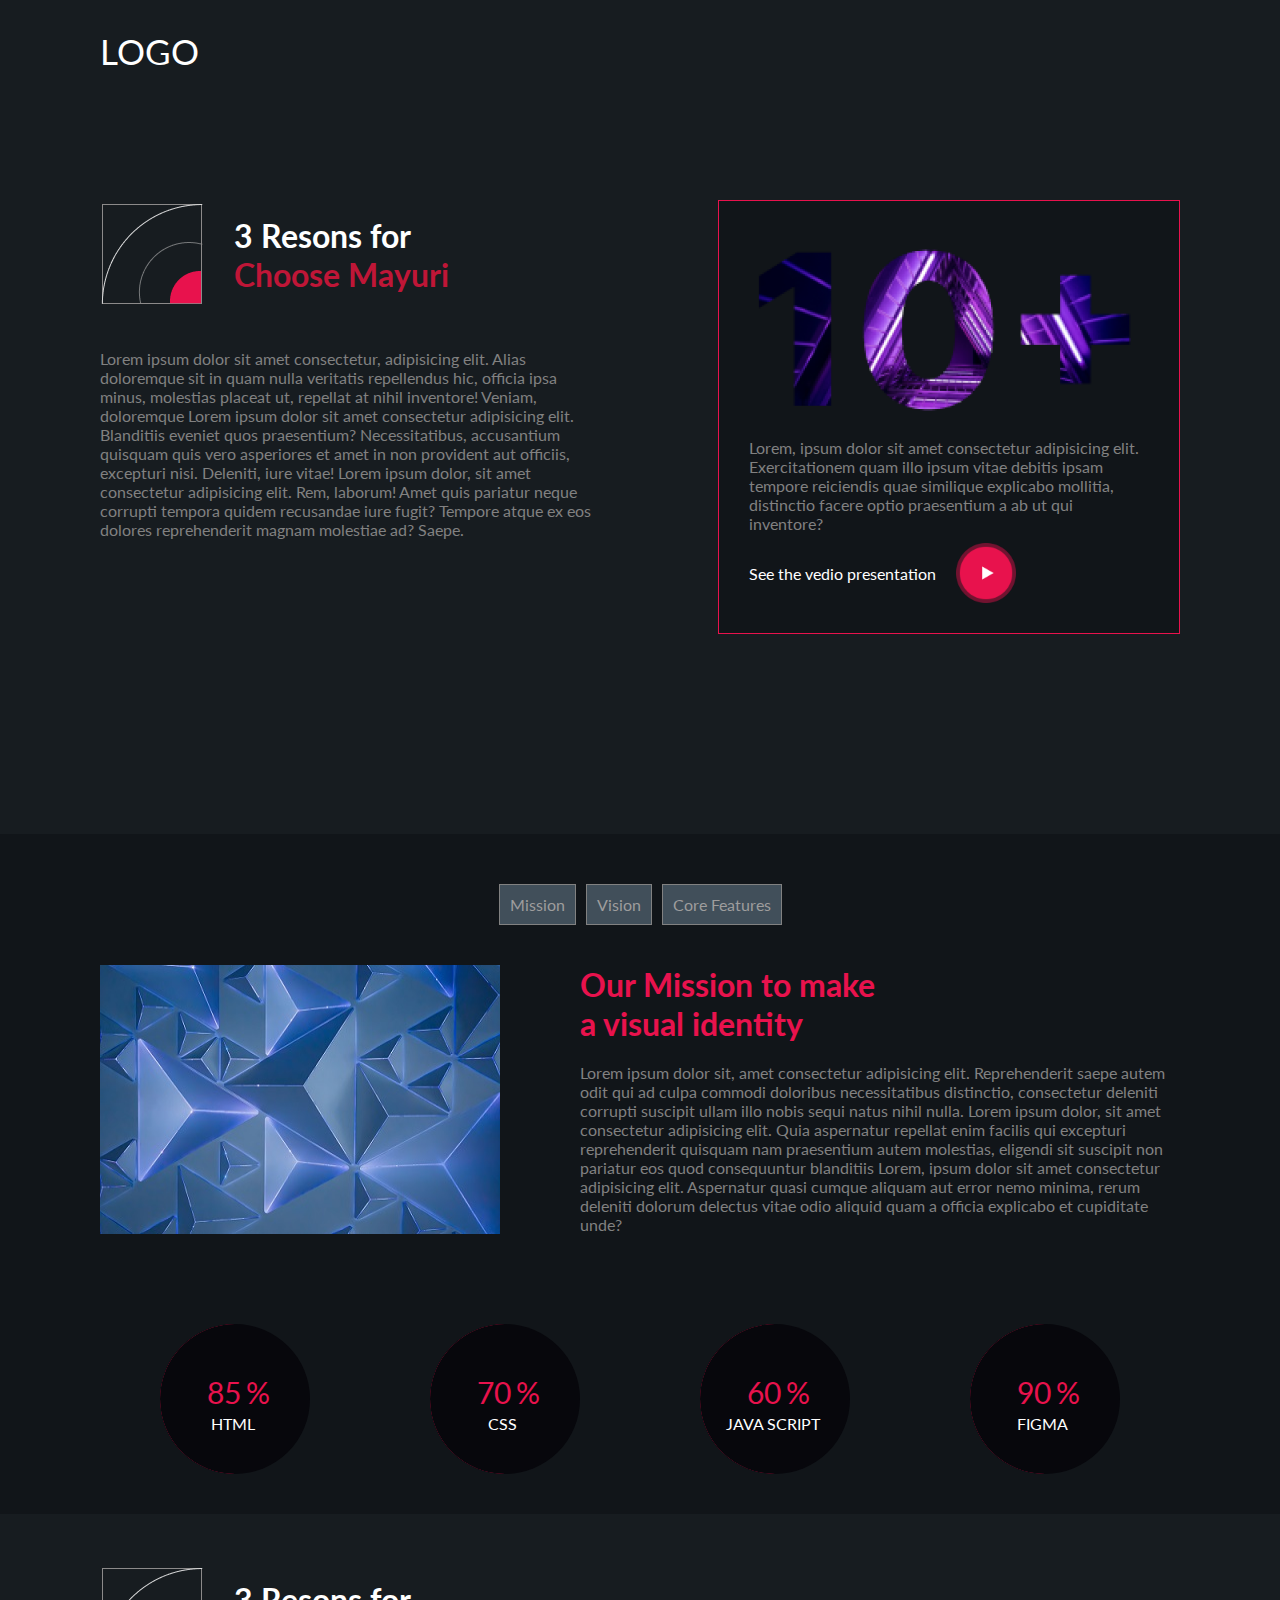
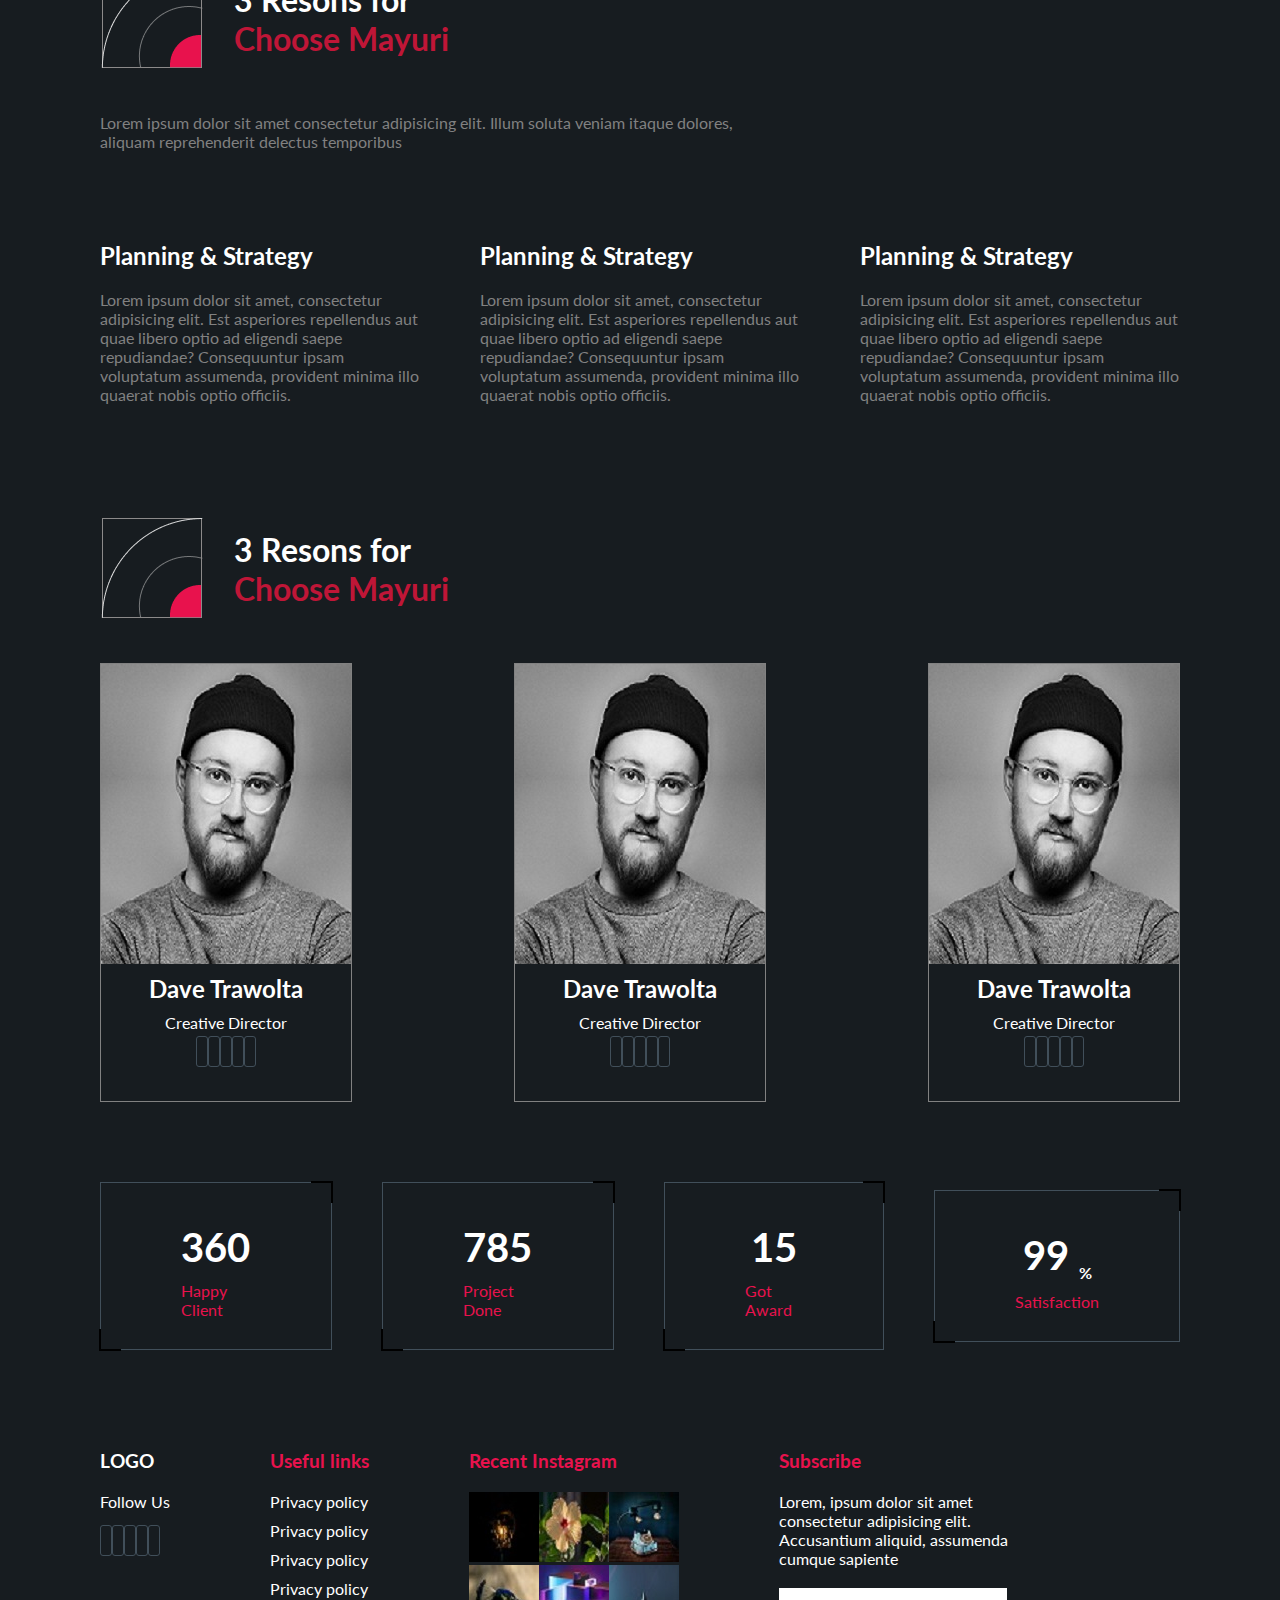
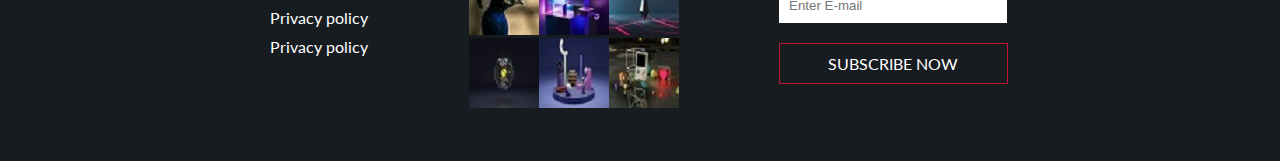
<file: about.html>
<!DOCTYPE html>
<html lang="en">

<head>
    <meta charset="UTF-8">
    <meta name="viewport" content="width=device-width, initial-scale=1.0">
    <title>About</title>


    <link rel="stylesheet" href="style.css">
    <link rel="stylesheet" href="https://cdnjs.cloudflare.com/ajax/libs/font-awesome/6.5.1/css/all.min.css"
        integrity="sha512-DTOQO9RWCH3ppGqcWaEA1BIZOC6xxalwEsw9c2QQeAIftl+Vegovlnee1c9QX4TctnWMn13TZye+giMm8e2LwA=="
        crossorigin="anonymous" referrerpolicy="no-referrer" />

    <link rel="preconnect" href="https://fonts.googleapis.com">
    <link rel="preconnect" href="https://fonts.gstatic.com" crossorigin>
    <link
        href="https://fonts.googleapis.com/css2?family=Alegreya:ital,wght@0,400..900;1,400..900&family=Lato:ital,wght@0,100;0,300;0,400;0,700;0,900;1,100;1,300;1,400;1,700;1,900&family=Source+Sans+3:ital,wght@0,200..900;1,200..900&display=swap"
        rel="stylesheet">
</head>

<body>
    <!-- === header === -->
    <header>
        <div class="logo-img">LOGO</div>
        <div class="header-icon">
            <i class="fa-solid fa-magnifying-glass"></i>
            <i class="fa-solid fa-bag-shopping"></i>
            <div class="hamburger"> <i onclick="openNav()" class="fa-solid fa-bars"></i></div>

        </div>
    </header>
    <!-- overlay -->
    <div id="myNav" class="overlay">
        <a href="javascript:void(0)" class="closebtn" onclick="closeNav()">&times;</a>
        <div class="overlay-content">
            <a href="index.html">Home</a>
            <a href="#">About</a>
            <a href="service.html">Service</a>
            <a href="#">Contact</a>
        </div>
    </div>
    <main>
        <!-- hero-section -->
        <section>
            <div class="about-hero-section">
                <div class="about-content">
                    <div class="about-main-content">
                        <div class="card-img-section">
                            <img src="Image/handcrafted-img1 1.png" alt="">
                            <h3>3 Resons for<br> <span>Choose Mayuri</span></h3>

                        </div>
                        <p>Lorem ipsum dolor sit amet consectetur, adipisicing elit. Alias doloremque sit in quam nulla
                            veritatis repellendus hic, officia ipsa minus, molestias placeat ut, repellat at nihil
                            inventore! Veniam, doloremque Lorem ipsum dolor sit amet consectetur adipisicing elit.
                            Blanditiis eveniet quos praesentium? Necessitatibus, accusantium quisquam quis vero
                            asperiores
                            et amet in non provident aut officiis, excepturi nisi. Deleniti, iure vitae! Lorem ipsum
                            dolor, sit amet consectetur adipisicing elit. Rem, laborum! Amet quis pariatur neque
                            corrupti tempora quidem recusandae iure fugit? Tempore atque ex eos dolores reprehenderit
                            magnam molestiae ad? Saepe.</p>
                    </div>
                    <div class="about-img">
                        <img src="Image/Mask group1 1.png" alt="">
                        <p>Lorem, ipsum dolor sit amet consectetur adipisicing elit. Exercitationem quam illo ipsum
                            vitae
                            debitis ipsam tempore reiciendis quae similique explicabo mollitia, distinctio facere optio
                            praesentium a ab ut qui inventore?</p>

                        <div class="sub-content">
                            <p> See the vedio presentation</p><i class="fa-solid fa-arrow-right"></i><img
                                src="Image/youtube.png" alt="">
                        </div>
                    </div>
                </div>
            </div>

        </section>
        <!-- mission-section -->
        <section>
            <div class="mission-section">
                <div class="mission-headings">
                    <span>Mission</span>
                    <span>Vision</span>
                    <span>Core Features</span>
                </div>
                <div class="mission-content">
                    <img src="Image/about.img2.jpg" alt="">
                    <div class="mission-img-content">
                        <h2>Our Mission to make <br> a visual identity</h2>
                        <p>Lorem ipsum dolor sit, amet consectetur adipisicing elit. Reprehenderit saepe autem odit qui
                            ad culpa commodi doloribus necessitatibus distinctio, consectetur deleniti corrupti suscipit
                            ullam illo nobis sequi natus nihil nulla. Lorem ipsum dolor, sit amet consectetur
                            adipisicing elit. Quia aspernatur repellat enim facilis qui excepturi reprehenderit quisquam
                            nam praesentium autem molestias, eligendi sit suscipit non pariatur eos quod consequuntur
                            blanditiis Lorem, ipsum dolor sit amet consectetur adipisicing elit. Aspernatur quasi cumque
                            aliquam aut error nemo minima, rerum deleniti dolorum delectus vitae odio aliquid quam a
                            officia explicabo et cupiditate unde?</p>
                    </div>
                </div>
            </div>
            <div class="circular-progress-bar">


                <div class="container">
                    <div class="progress">
                        <span class="title timer" data-from="0" data-to="85" data-speed="1800">85</span>
                        <div class="overlay"></div>
                        <div class="left"></div>
                        <div class="right"></div>
                        <span id="adobe">HTML</span>
                    </div>
                    <div class="progress">
                        <span class="title timer" data-from="0" data-to="70" data-speed="1500">70</span>
                        <div class="overlay"></div>
                        <div class="left"></div>
                        <div class="right"></div>
                        <span id="adobe">CSS</span>
                    </div>

                    <div class="progress">
                        <span class="title timer" data-from="0" data-to="60" data-speed="1500">60</span>
                        <div class="overlay"></div>
                        <div class="left"></div>
                        <div class="right"></div>
                        <span id="adobe">JAVA SCRIPT</span>
                    </div>

                    <div class="progress">
                        <span class="title timer" data-from="0" data-to="90" data-speed="1800">90</span>
                        <div class="overlay"></div>
                        <div class="left"></div>
                        <div class="right"></div>
                        <span id="adobe">FIGMA</span>
                    </div>
                </div>
            </div>

        </section>
        <!-- work-progress -->
        <section>
            <div class="work-progress">
                <div class="card-img-section">
                    <img src="Image/handcrafted-img1 1.png" alt="">
                    <h3>3 Resons for<br> <span>Choose Mayuri</span></h3>

                </div>
                <p id="work-para">Lorem ipsum dolor sit amet consectetur adipisicing elit. Illum soluta veniam itaque
                    dolores, aliquam
                    reprehenderit delectus temporibus </p>
                <div class="work-cards">
                    <div class="work-card-progress">
                        <i class="fa-solid fa-chess"></i>
                        <h2>Planning & Strategy</h2>
                        <p>Lorem ipsum dolor sit amet, consectetur adipisicing elit. Est asperiores repellendus aut quae
                            libero optio ad eligendi saepe repudiandae? Consequuntur ipsam voluptatum assumenda,
                            provident minima illo quaerat nobis optio officiis.</p>
                    </div>
                    <div class="work-card-progress">
                        <i class="fa-solid fa-object-group"></i>
                        <h2>Planning & Strategy</h2>
                        <p>Lorem ipsum dolor sit amet, consectetur adipisicing elit. Est asperiores repellendus aut quae
                            libero optio ad eligendi saepe repudiandae? Consequuntur ipsam voluptatum assumenda,
                            provident minima illo quaerat nobis optio officiis.</p>
                    </div>
                    <div class="work-card-progress">
                        <i class="fa-solid fa-clipboard"></i>
                        <h2>Planning & Strategy</h2>
                        <p>Lorem ipsum dolor sit amet, consectetur adipisicing elit. Est asperiores repellendus aut quae
                            libero optio ad eligendi saepe repudiandae? Consequuntur ipsam voluptatum assumenda,
                            provident minima illo quaerat nobis optio officiis.</p>
                    </div>
                </div>
            </div>
        </section>
        <!-- team-section -->
        <section>
            <div class="team-section">
                <div class="card-img-section">
                    <img src="Image/handcrafted-img1 1.png" alt="">
                    <h3>3 Resons for<br> <span>Choose Mayuri</span></h3>

                </div>
                <div class="team-card-section">
                    <div class="team-card">
                        <img src="Image/team-img.jpg" alt="">
                        <div class="name">
                            <h2>Dave Trawolta</h2>
                        </div>
                        <span>Creative Director</span>
                        <div class="social-links">
                            <i class="fa-brands fa-facebook-f"></i>
                            <i class="fa-brands fa-x-twitter"></i>
                            <i class="fa-brands fa-youtube"></i>
                            <i class="fa-brands fa-behance"></i>
                            <i class="fa-brands fa-instagram"></i>
                        </div>
                    </div>
                    <div class="team-card">
                        <img src="Image/team-img.jpg" alt="">
                        <div class="name">
                            <h2>Dave Trawolta</h2>
                        </div>
                        <span>Creative Director</span>
                        <div class="social-links">
                            <i class="fa-brands fa-facebook-f"></i>
                            <i class="fa-brands fa-x-twitter"></i>
                            <i class="fa-brands fa-youtube"></i>
                            <i class="fa-brands fa-behance"></i>
                            <i class="fa-brands fa-instagram"></i>
                        </div>
                    </div>
                    <div class="team-card">
                        <img src="Image/team-img.jpg" alt="">
                        <div class="name">
                            <h2>Dave Trawolta</h2>
                        </div>
                        <span>Creative Director</span>
                        <div class="social-links">
                            <i class="fa-brands fa-facebook-f"></i>
                            <i class="fa-brands fa-x-twitter"></i>
                            <i class="fa-brands fa-youtube"></i>
                            <i class="fa-brands fa-behance"></i>
                            <i class="fa-brands fa-instagram"></i>
                        </div>
                    </div>
                </div>
            </div>
        </section>
        <!-- performance-section -->
        <section>
            <div class="performance-section">
                <div class="performance-card">
                    <i class="fa-regular fa-face-smile"></i>
                    <span>360</span>
                    <p>Happy Client</p>
                </div>
                <div class="performance-card">
                    <i class="fa-solid fa-rocket"></i>
                    <span>785</span>
                    <p>Project Done</p>
                </div>
                <div class="performance-card">
                    <i class="fa-solid fa-trophy"></i>
                    <span>15</span>
                    <p>Got Award</p>
                </div>
                <div class="performance-card">
                    <i class="fa-solid fa-envelope-open-text"></i>
                    <span>99 <sub>%</sub></span>
                    <p>Satisfaction</p>
                </div>

            </div>
        </section>




    </main>
    <footer>
        <div class="footer">
            <div class="logo-icon">
                <h3>LOGO</h3>
                <p>Follow Us</p>
                <div class="social-links">
                    <i class="fa-brands fa-facebook-f"></i>
                    <i class="fa-brands fa-x-twitter"></i>
                    <i class="fa-brands fa-youtube"></i>
                    <i class="fa-brands fa-behance"></i>
                    <i class="fa-brands fa-instagram"></i>
                </div>

            </div>
            <div class="links">
                <h3>Useful links</h3>
                <ul>
                    <li><a href="">Privacy policy</a></li>
                    <li><a href="">Privacy policy</a></li>
                    <li><a href="">Privacy policy</a></li>
                    <li><a href="">Privacy policy</a></li>
                    <li><a href="">Privacy policy</a></li>
                    <li><a href="">Privacy policy</a></li>
                </ul>


            </div>
            <div class="social-media-links">
                <h3>Recent Instagram</h3>
                <div class="line-one">
                    <div class="insta-line">
                        <div class="insta-container"> <img src="Image/insta-1.jpg" alt="">
                            <div class="overlay-insta">
                                <div class="f-icon"><i class="fa-brands fa-instagram"></i></div>
                            </div>
                        </div>

                        <div class="insta-container"> <img src="Image/insta-2.jpg" alt="">
                            <div class="overlay-insta">
                                <div class="f-icon"><i class="fa-brands fa-instagram"></i></div>
                            </div>
                        </div>
                        <div class="insta-container"> <img src="Image/insta-3.jpg" alt="">
                            <div class="overlay-insta">
                                <div class="f-icon"><i class="fa-brands fa-instagram"></i></div>
                            </div>
                        </div>
                    </div>
                    <div class="insta-line">
                        <div class="insta-container"> <img src="Image/insta-4.jpg" alt="">
                            <div class="overlay-insta">
                                <div class="f-icon"><i class="fa-brands fa-instagram"></i></div>
                            </div>
                        </div>
                        <div class="insta-container"> <img src="Image/insta-5.jpg" alt="">
                            <div class="overlay-insta">
                                <div class="f-icon"><i class="fa-brands fa-instagram"></i></div>
                            </div>
                        </div>
                        <div class="insta-container"> <img src="Image/insta-6.jpg" alt="">
                            <div class="overlay-insta">
                                <div class="f-icon"><i class="fa-brands fa-instagram"></i></div>
                            </div>
                        </div>

                    </div>
                    <div class="insta-line">
                        <div class="insta-container"> <img src="Image/insta-7.jpg" alt="">
                            <div class="overlay-insta">
                                <div class="f-icon"><i class="fa-brands fa-instagram"></i></div>
                            </div>
                        </div>
                        <div class="insta-container"> <img src="Image/insta-8.jpg" alt="">
                            <div class="overlay-insta">
                                <div class="f-icon"><i class="fa-brands fa-instagram"></i></div>
                            </div>
                        </div>
                        <div class="insta-container"> <img src="Image/insta-9.jpg" alt="">
                            <div class="overlay-insta">
                                <div class="f-icon"><i class="fa-brands fa-instagram"></i></div>
                            </div>
                        </div>
                    </div>
                </div>

            </div>
            <div class="subscribe">
                <h3>Subscribe</h3>
                <div class="subscribe-content">
                    <p>Lorem, ipsum dolor sit amet consectetur adipisicing elit. Accusantium aliquid, assumenda cumque
                        sapiente </p>
                    <input type="text" placeholder="Enter E-mail">
                    <a href="">Subscribe Now</a>

                </div>
            </div>

        </div>
    </footer>





    <script src="index.js"></script>
</body>

</html>
</file>
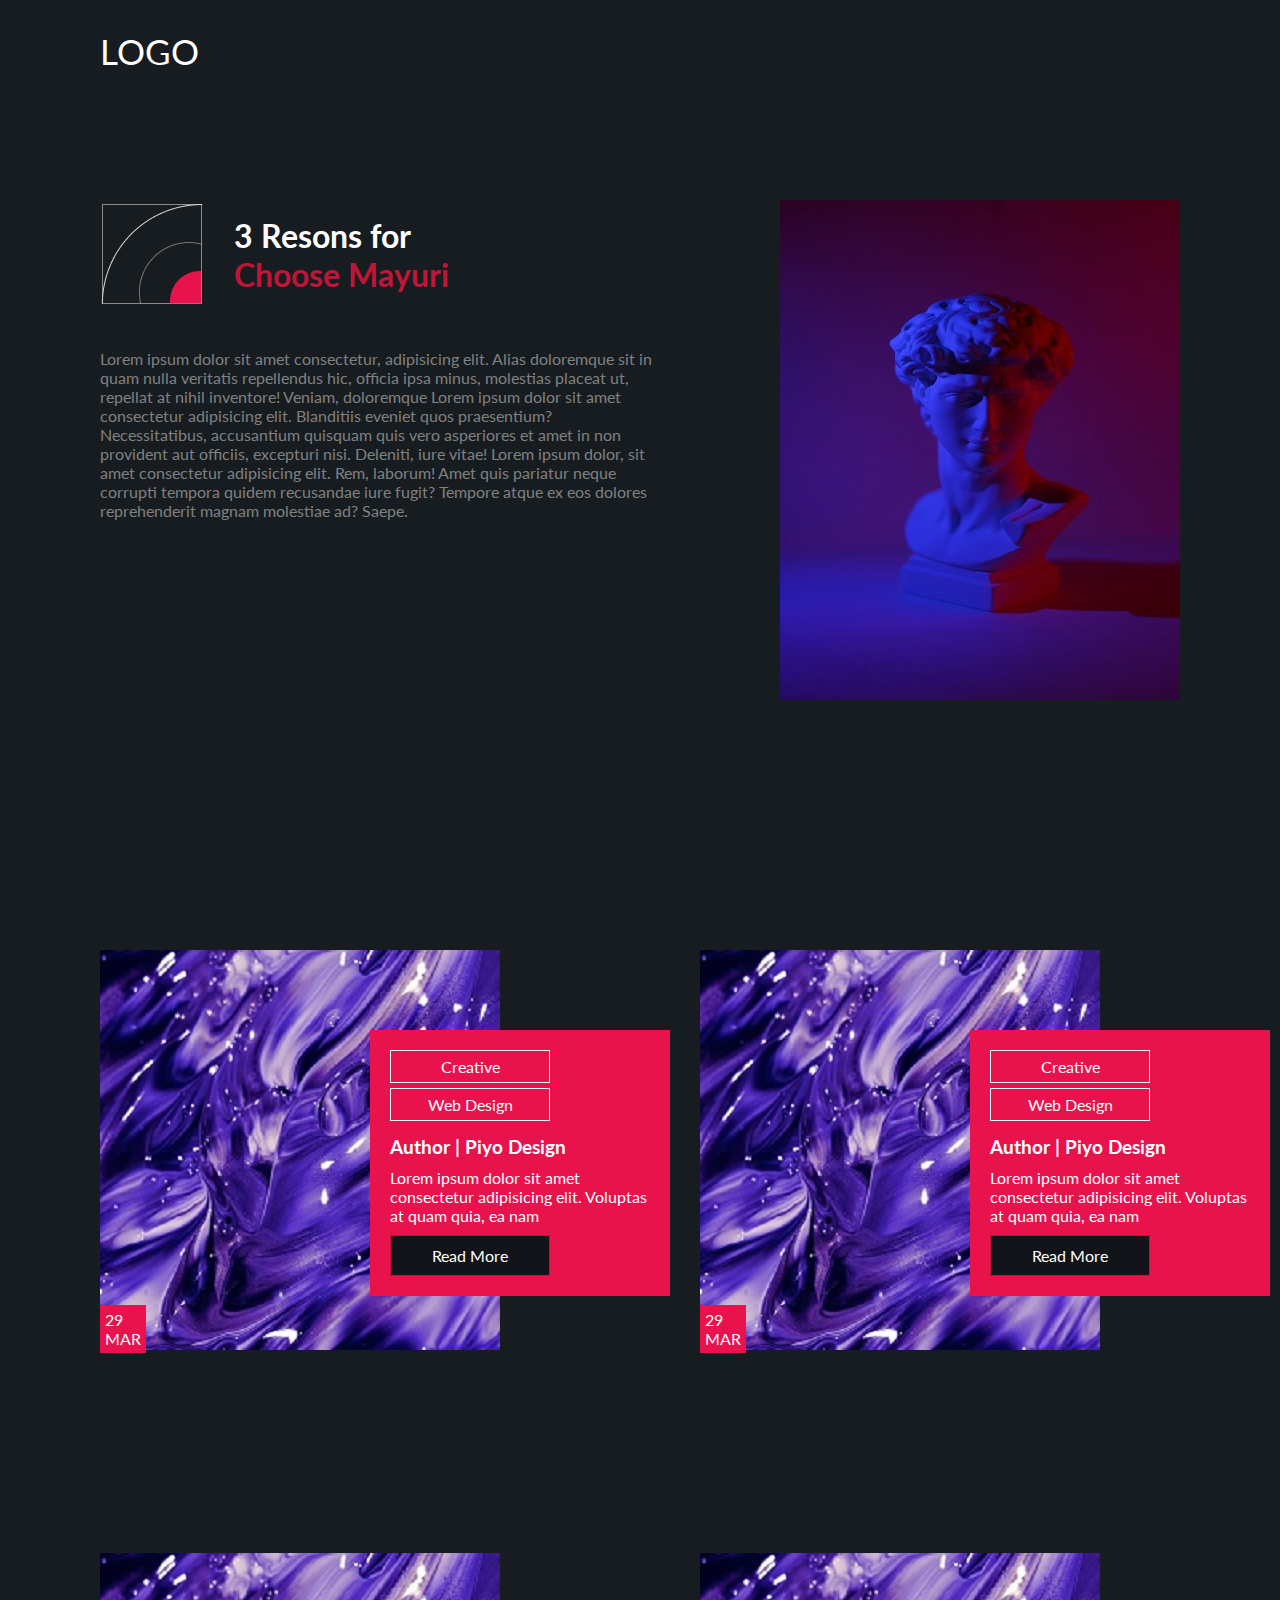
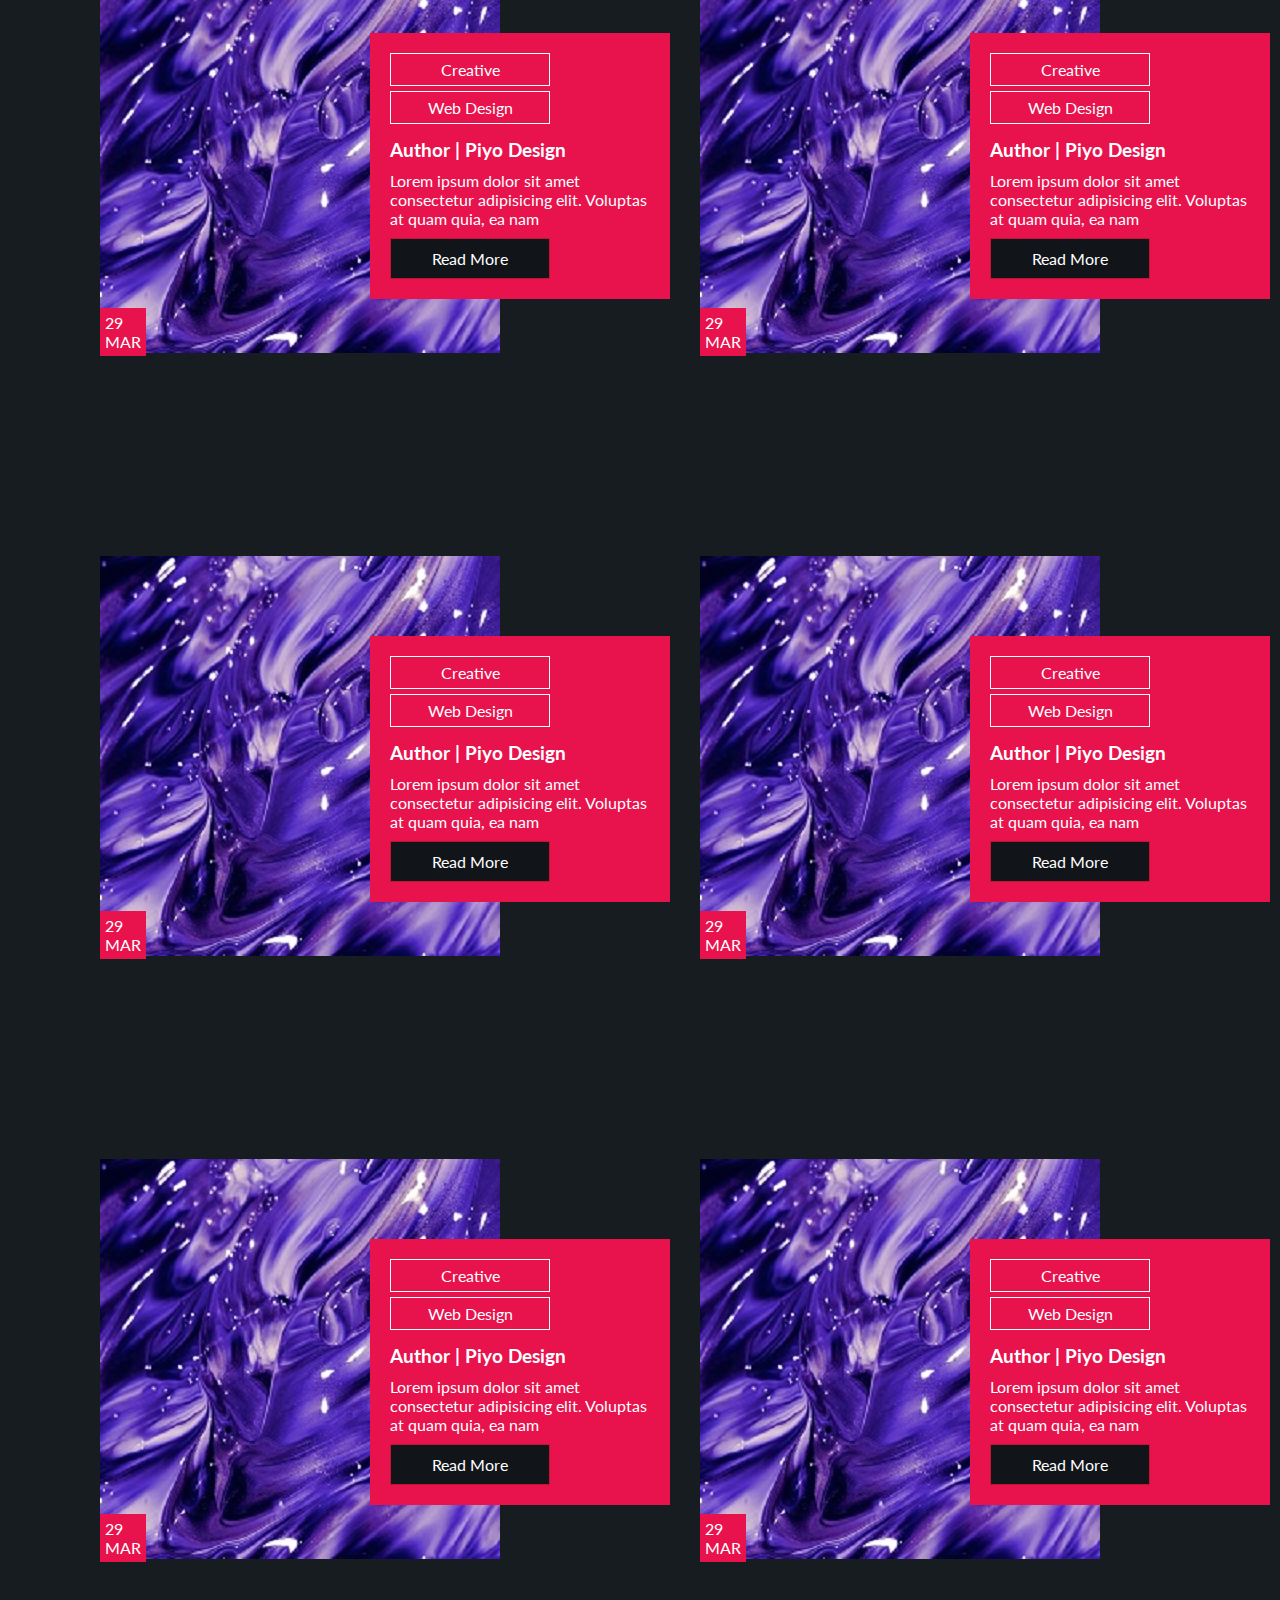
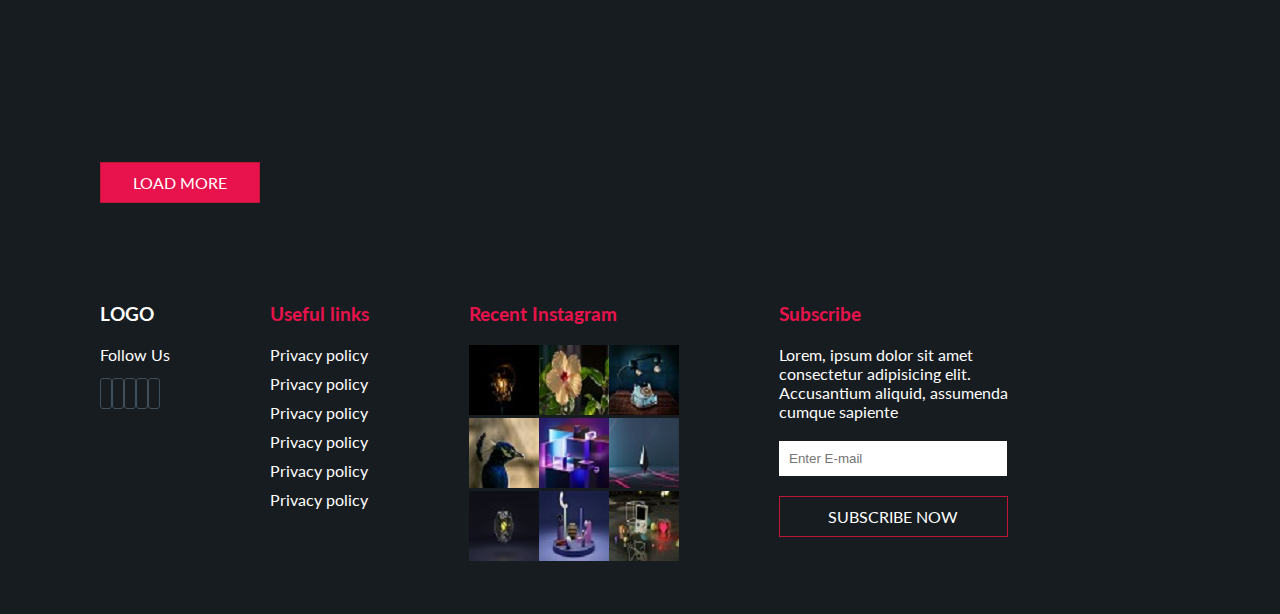
<file: blog.html>
<!DOCTYPE html>
<html lang="en">

<head>
    <meta charset="UTF-8">
    <meta name="viewport" content="width=device-width, initial-scale=1.0">
    <title>Blog</title>
    <link rel="stylesheet" href="style.css">
    <link rel="stylesheet" href="https://cdnjs.cloudflare.com/ajax/libs/font-awesome/6.5.1/css/all.min.css"
        integrity="sha512-DTOQO9RWCH3ppGqcWaEA1BIZOC6xxalwEsw9c2QQeAIftl+Vegovlnee1c9QX4TctnWMn13TZye+giMm8e2LwA=="
        crossorigin="anonymous" referrerpolicy="no-referrer" />

    <link rel="preconnect" href="https://fonts.googleapis.com">
    <link rel="preconnect" href="https://fonts.gstatic.com" crossorigin>
    <link
        href="https://fonts.googleapis.com/css2?family=Alegreya:ital,wght@0,400..900;1,400..900&family=Lato:ital,wght@0,100;0,300;0,400;0,700;0,900;1,100;1,300;1,400;1,700;1,900&family=Source+Sans+3:ital,wght@0,200..900;1,200..900&display=swap"
        rel="stylesheet">

    <link rel="stylesheet" href="https://cdnjs.cloudflare.com/ajax/libs/font-awesome/6.5.1/css/all.min.css"
        integrity="sha512-DTOQO9RWCH3ppGqcWaEA1BIZOC6xxalwEsw9c2QQeAIftl+Vegovlnee1c9QX4TctnWMn13TZye+giMm8e2LwA=="
        crossorigin="anonymous" referrerpolicy="no-referrer" />
</head>

<body>
    <!-- === header === -->
    <header>
        <div class="logo-img">LOGO</div>
        <div class="header-icon">
            <i class="fa-solid fa-magnifying-glass"></i>
            <i class="fa-solid fa-bag-shopping"></i>
            <div class="hamburger"> <i onclick="openNav()" class="fa-solid fa-bars"></i></div>

        </div>
    </header>
    <!-- overlay -->
    <div id="myNav" class="overlay">
        <a href="javascript:void(0)" class="closebtn" onclick="closeNav()">&times;</a>
        <div class="overlay-content">
            <a href="index.html">Home</a>
            <a href="about.html">About</a>
            <a href="service.html">Service</a>
            <a href="#">Contact</a>
        </div>
    </div>

    <!-- hero-section -->
    <section>
        <div class="about-hero-section">
            <div class="about-content">
                <div class="about-main-content">
                    <div class="card-img-section">
                        <img src="Image/handcrafted-img1 1.png" alt="">
                        <h3>3 Resons for<br> <span>Choose Mayuri</span></h3>

                    </div>
                    <p>Lorem ipsum dolor sit amet consectetur, adipisicing elit. Alias doloremque sit in quam nulla
                        veritatis repellendus hic, officia ipsa minus, molestias placeat ut, repellat at nihil
                        inventore! Veniam, doloremque Lorem ipsum dolor sit amet consectetur adipisicing elit.
                        Blanditiis eveniet quos praesentium? Necessitatibus, accusantium quisquam quis vero
                        asperiores
                        et amet in non provident aut officiis, excepturi nisi. Deleniti, iure vitae! Lorem ipsum
                        dolor, sit amet consectetur adipisicing elit. Rem, laborum! Amet quis pariatur neque
                        corrupti tempora quidem recusandae iure fugit? Tempore atque ex eos dolores reprehenderit
                        magnam molestiae ad? Saepe.</p>
                </div>
                <div class="project-img">
                    <img src="Image/blog-img.jpg" alt="">
                </div>
            </div>

        </div>



    </section>
    <main>
        <section>
            <div class="blog-section">
                <div class="blog-img">
                    <div class="blog-image-section"><img src="Image/blog-sub-img.jpg" alt=""> <span>29 <br>MAR</span>

                    </div>
                    <div class="blog-content">
                        <div class="post-btn"><a href="">Creative</a> <a href="">Web Design</a></div>
                        <h3>Author | Piyo Design</h3>
                        <p>Lorem ipsum dolor sit amet consectetur adipisicing elit. Voluptas at quam quia, ea nam
                        </p>
                        <a href="">Read More</a>
                    </div>
                </div>
                <div class="blog-img">
                    <div class="blog-image-section"><img src="Image/blog-sub-img.jpg" alt=""> <span>29 <br>MAR</span>

                    </div>
                    <div class="blog-content">
                        <div class="post-btn"><a href="">Creative</a> <a href="">Web Design</a></div>
                        <h3>Author | Piyo Design</h3>
                        <p>Lorem ipsum dolor sit amet consectetur adipisicing elit. Voluptas at quam quia, ea nam
                        </p>
                        <a href="">Read More</a>
                    </div>
                </div>
                <div class="blog-img">
                    <div class="blog-image-section"><img src="Image/blog-sub-img.jpg" alt=""> <span>29 <br>MAR</span>

                    </div>
                    <div class="blog-content">
                        <div class="post-btn"><a href="">Creative</a> <a href="">Web Design</a></div>
                        <h3>Author | Piyo Design</h3>
                        <p>Lorem ipsum dolor sit amet consectetur adipisicing elit. Voluptas at quam quia, ea nam
                        </p>
                        <a href="">Read More</a>
                    </div>
                </div>
                <div class="blog-img">
                    <div class="blog-image-section"><img src="Image/blog-sub-img.jpg" alt=""> <span>29 <br>MAR</span>

                    </div>
                    <div class="blog-content">
                        <div class="post-btn"><a href="">Creative</a> <a href="">Web Design</a></div>
                        <h3>Author | Piyo Design</h3>
                        <p>Lorem ipsum dolor sit amet consectetur adipisicing elit. Voluptas at quam quia, ea nam
                        </p>
                        <a href="">Read More</a>
                    </div>
                </div>
                <div class="blog-img">
                    <div class="blog-image-section"><img src="Image/blog-sub-img.jpg" alt=""> <span>29 <br>MAR</span>

                    </div>
                    <div class="blog-content">
                        <div class="post-btn"><a href="">Creative</a> <a href="">Web Design</a></div>
                        <h3>Author | Piyo Design</h3>
                        <p>Lorem ipsum dolor sit amet consectetur adipisicing elit. Voluptas at quam quia, ea nam
                        </p>
                        <a href="">Read More</a>
                    </div>
                </div>
                <div class="blog-img">
                    <div class="blog-image-section"><img src="Image/blog-sub-img.jpg" alt=""> <span>29 <br>MAR</span>

                    </div>
                    <div class="blog-content">
                        <div class="post-btn"><a href="">Creative</a> <a href="">Web Design</a></div>
                        <h3>Author | Piyo Design</h3>
                        <p>Lorem ipsum dolor sit amet consectetur adipisicing elit. Voluptas at quam quia, ea nam
                        </p>
                        <a href="">Read More</a>
                    </div>
                </div>
                <div class="blog-img">
                    <div class="blog-image-section"><img src="Image/blog-sub-img.jpg" alt=""> <span>29 <br>MAR</span>

                    </div>
                    <div class="blog-content">
                        <div class="post-btn"><a href="">Creative</a> <a href="">Web Design</a></div>
                        <h3>Author | Piyo Design</h3>
                        <p>Lorem ipsum dolor sit amet consectetur adipisicing elit. Voluptas at quam quia, ea nam
                        </p>
                        <a href="">Read More</a>
                    </div>
                </div>
                <div class="blog-img">
                    <div class="blog-image-section"><img src="Image/blog-sub-img.jpg" alt=""> <span>29 <br>MAR</span>

                    </div>
                    <div class="blog-content">
                        <div class="post-btn"><a href="">Creative</a> <a href="">Web Design</a></div>
                        <h3>Author | Piyo Design</h3>
                        <p>Lorem ipsum dolor sit amet consectetur adipisicing elit. Voluptas at quam quia, ea nam
                        </p>
                        <a href="">Read More</a>
                    </div>
                </div>

                <a href="">LOAD MORE</a>
            </div>
        </section>
        
    </main>
    <footer>
        <div class="footer">
            <div class="logo-icon">
                <h3>LOGO</h3>
                <p>Follow Us</p>
                <div class="social-links">
                    <i class="fa-brands fa-facebook-f"></i>
                    <i class="fa-brands fa-x-twitter"></i>
                    <i class="fa-brands fa-youtube"></i>
                    <i class="fa-brands fa-behance"></i>
                    <i class="fa-brands fa-instagram"></i>
                </div>

            </div>
            <div class="links">
                <h3>Useful links</h3>
                <ul>
                    <li><a href="">Privacy policy</a></li>
                    <li><a href="">Privacy policy</a></li>
                    <li><a href="">Privacy policy</a></li>
                    <li><a href="">Privacy policy</a></li>
                    <li><a href="">Privacy policy</a></li>
                    <li><a href="">Privacy policy</a></li>
                </ul>


            </div>
            <div class="social-media-links">
                <h3>Recent Instagram</h3>
                <div class="line-one">
                    <div class="insta-line">
                        <div class="insta-container"> <img src="Image/insta-1.jpg" alt="">
                            <div class="overlay-insta">
                                <div class="f-icon"><i class="fa-brands fa-instagram"></i></div>
                            </div>
                        </div>

                        <div class="insta-container"> <img src="Image/insta-2.jpg" alt="">
                            <div class="overlay-insta">
                                <div class="f-icon"><i class="fa-brands fa-instagram"></i></div>
                            </div>
                        </div>
                        <div class="insta-container"> <img src="Image/insta-3.jpg" alt="">
                            <div class="overlay-insta">
                                <div class="f-icon"><i class="fa-brands fa-instagram"></i></div>
                            </div>
                        </div>
                    </div>
                    <div class="insta-line">
                        <div class="insta-container"> <img src="Image/insta-4.jpg" alt="">
                            <div class="overlay-insta">
                                <div class="f-icon"><i class="fa-brands fa-instagram"></i></div>
                            </div>
                        </div>
                        <div class="insta-container"> <img src="Image/insta-5.jpg" alt="">
                            <div class="overlay-insta">
                                <div class="f-icon"><i class="fa-brands fa-instagram"></i></div>
                            </div>
                        </div>
                        <div class="insta-container"> <img src="Image/insta-6.jpg" alt="">
                            <div class="overlay-insta">
                                <div class="f-icon"><i class="fa-brands fa-instagram"></i></div>
                            </div>
                        </div>

                    </div>
                    <div class="insta-line">
                        <div class="insta-container"> <img src="Image/insta-7.jpg" alt="">
                            <div class="overlay-insta">
                                <div class="f-icon"><i class="fa-brands fa-instagram"></i></div>
                            </div>
                        </div>
                        <div class="insta-container"> <img src="Image/insta-8.jpg" alt="">
                            <div class="overlay-insta">
                                <div class="f-icon"><i class="fa-brands fa-instagram"></i></div>
                            </div>
                        </div>
                        <div class="insta-container"> <img src="Image/insta-9.jpg" alt="">
                            <div class="overlay-insta">
                                <div class="f-icon"><i class="fa-brands fa-instagram"></i></div>
                            </div>
                        </div>
                    </div>
                </div>

            </div>
            <div class="subscribe">
                <h3>Subscribe</h3>
                <div class="subscribe-content">
                    <p>Lorem, ipsum dolor sit amet consectetur adipisicing elit. Accusantium aliquid, assumenda
                        cumque
                        sapiente </p>
                    <input type="text" placeholder="Enter E-mail">
                    <a href="">Subscribe Now</a>

                </div>
            </div>

        </div>
    </footer>
    
    <script src="index.js"></script>
</body>

</html>
</file>
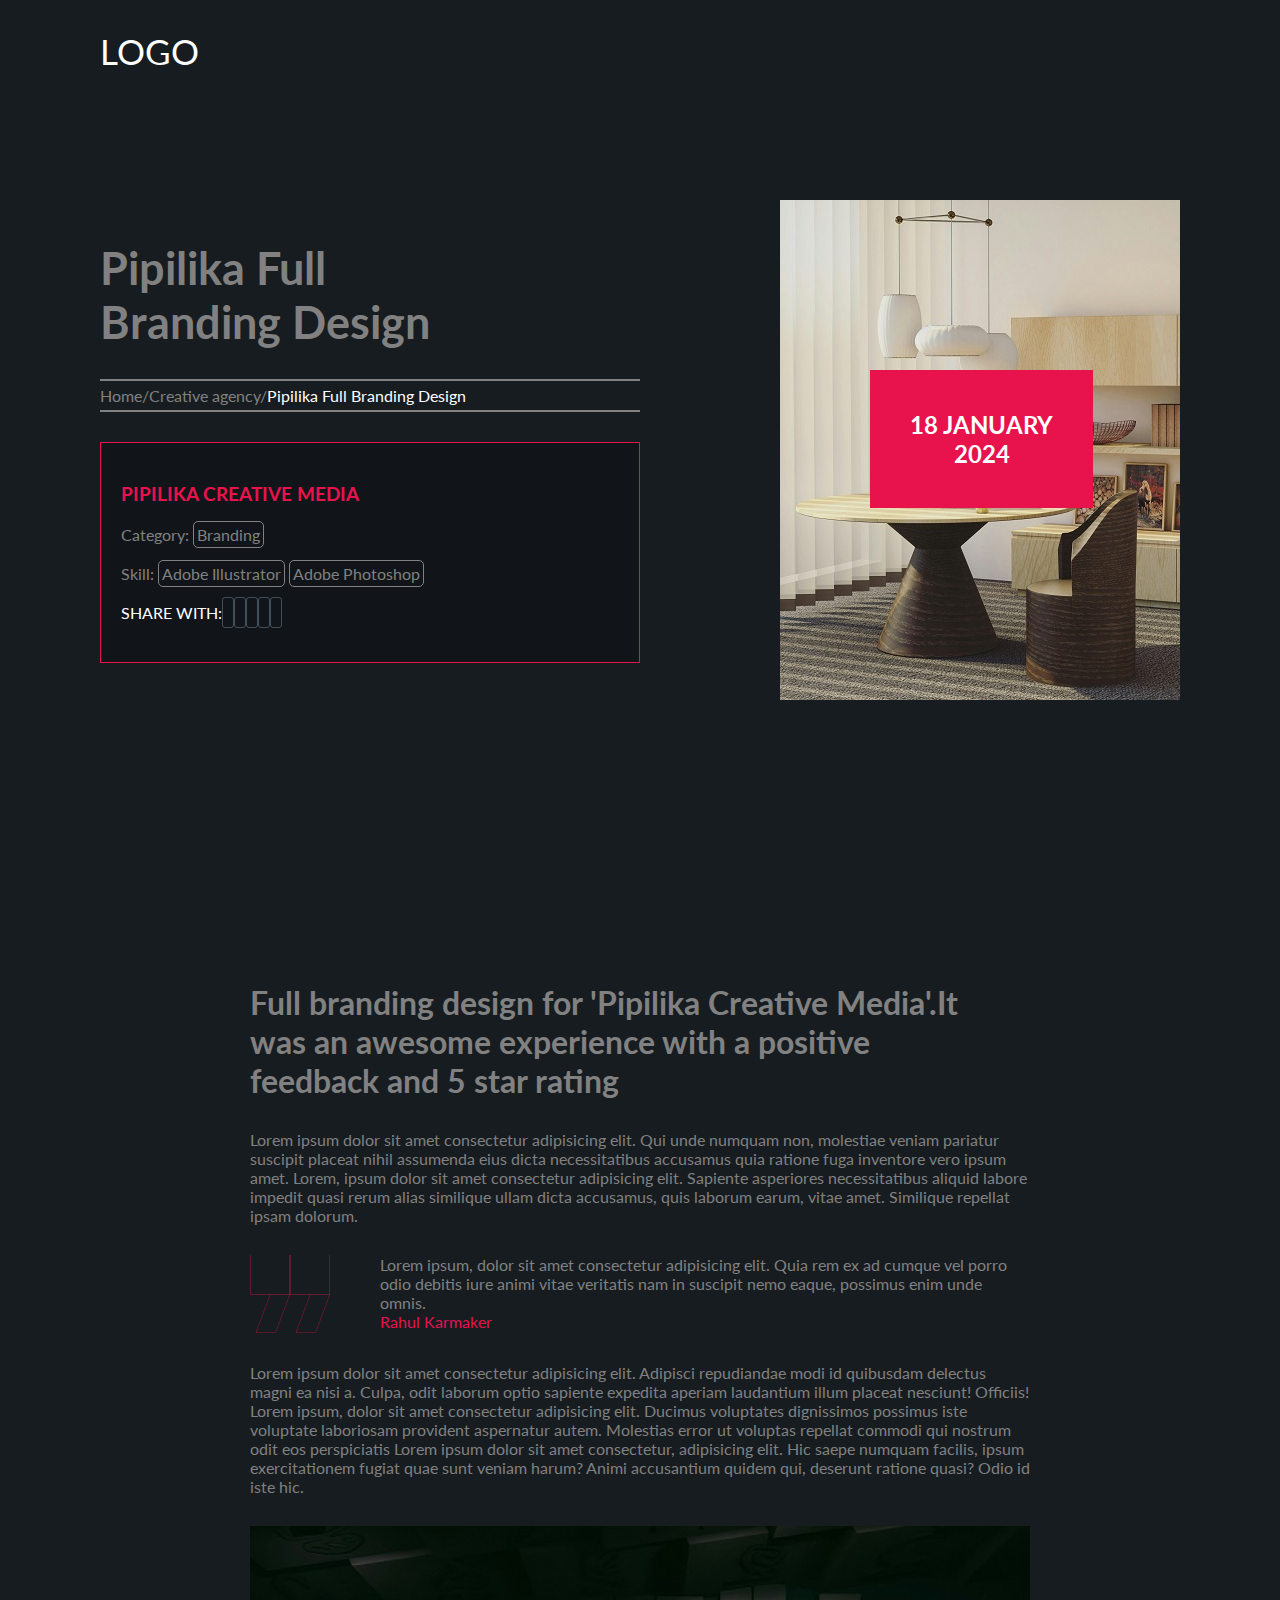
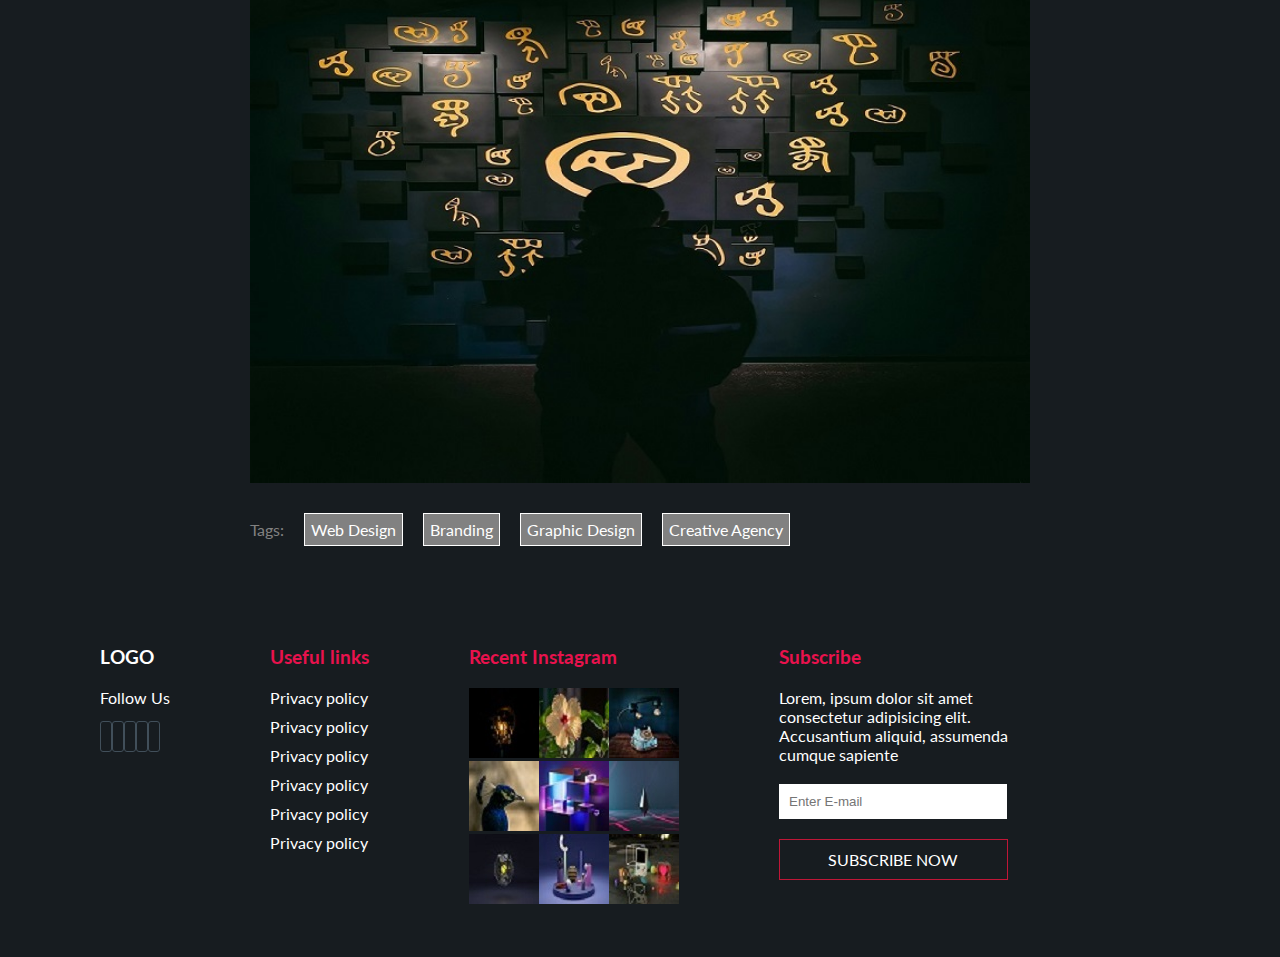
<file: brand.html>
<!DOCTYPE html>
<html lang="en">

<head>
    <meta charset="UTF-8">
    <meta name="viewport" content="width=device-width, initial-scale=1.0">
    <title>Brand Design</title>

    <link rel="stylesheet" href="style.css">
    <link rel="stylesheet" href="https://cdnjs.cloudflare.com/ajax/libs/font-awesome/6.5.1/css/all.min.css"
        integrity="sha512-DTOQO9RWCH3ppGqcWaEA1BIZOC6xxalwEsw9c2QQeAIftl+Vegovlnee1c9QX4TctnWMn13TZye+giMm8e2LwA=="
        crossorigin="anonymous" referrerpolicy="no-referrer" />

    <link rel="preconnect" href="https://fonts.googleapis.com">
    <link rel="preconnect" href="https://fonts.gstatic.com" crossorigin>
    <link
        href="https://fonts.googleapis.com/css2?family=Alegreya:ital,wght@0,400..900;1,400..900&family=Lato:ital,wght@0,100;0,300;0,400;0,700;0,900;1,100;1,300;1,400;1,700;1,900&family=Source+Sans+3:ital,wght@0,200..900;1,200..900&display=swap"
        rel="stylesheet">

    <link rel="stylesheet" href="https://cdnjs.cloudflare.com/ajax/libs/font-awesome/6.5.1/css/all.min.css"
        integrity="sha512-DTOQO9RWCH3ppGqcWaEA1BIZOC6xxalwEsw9c2QQeAIftl+Vegovlnee1c9QX4TctnWMn13TZye+giMm8e2LwA=="
        crossorigin="anonymous" referrerpolicy="no-referrer" />
</head>

<body>
    <!-- === header === -->
    <header>
        <div class="logo-img">LOGO</div>
        <div class="header-icon">
            <i class="fa-solid fa-magnifying-glass"></i>
            <i class="fa-solid fa-bag-shopping"></i>
            <div class="hamburger"> <i onclick="openNav()" class="fa-solid fa-bars"></i></div>

        </div>
    </header>
    <!-- overlay -->
    <div id="myNav" class="overlay">
        <a href="javascript:void(0)" class="closebtn" onclick="closeNav()">&times;</a>
        <div class="overlay-content">
            <a href="index.html">Home</a>
            <a href="about.html">About</a>
            <a href="service.html">Service</a>
            <a href="#">Contact</a>
        </div>
    </div>
    <!-- hero-section -->
    <section>
        <div class="brand-hero-section">
            <div class="brand-hero-content">
                <h1>Pipilika Full <br>Branding Design</h1>
                <div class="line-content">
                    <div class="line"></div>
                    <p>Home/Creative agency/<span>Pipilika Full Branding Design </span></p>
                    <div class="line"></div>
                </div>
                <div class="pipilika-content">
                    <h3>Pipilika Creative Media</h3>
                    <p>Category: <span>Branding</span></p>
                    <p>Skill: <span>Adobe Illustrator</span> <span>Adobe Photoshop</span></p>
                    <span class="social-share">
                        <div>SHARE WITH:</div>
                        <div class="social-links">
                            <i class="fa-brands fa-facebook-f"></i>
                            <i class="fa-brands fa-x-twitter"></i>
                            <i class="fa-brands fa-youtube"></i>
                            <i class="fa-brands fa-behance"></i>
                            <i class="fa-brands fa-instagram"></i>
                        </div>
                    </span>
                </div>

            </div>
            <div class="brand-img"><img src="Image/brand-img.jpg" alt="">
                <h2>18 january <br> 2024</h2>
            </div>
        </div>

    </section>
    <!-- main -->
    <main>
        <div class="brand-main-content">
            <div class="brand-icon">
                <i class="fa-solid fa-star"></i>
                <i class="fa-solid fa-star"></i>
                <i class="fa-solid fa-star"></i>
                <i class="fa-solid fa-star"></i>
                <i class="fa-solid fa-star"></i>
            </div>
            <h2>Full branding design for 'Pipilika Creative Media'.It <br> was an awesome experience with a positive
                <br> feedback
                and 5 star rating</h2>
            <p>Lorem ipsum dolor sit amet consectetur adipisicing elit. Qui unde numquam non, molestiae veniam pariatur
                suscipit placeat nihil assumenda eius dicta necessitatibus accusamus quia ratione fuga inventore vero
                ipsum amet. Lorem, ipsum dolor sit amet consectetur adipisicing elit. Sapiente asperiores necessitatibus
                aliquid labore impedit quasi rerum alias similique ullam dicta accusamus, quis laborum earum, vitae
                amet. Similique repellat ipsam dolorum.</p>
            <div class="mark">
                <div class="mark-img">
                    <img src="Image/mark.png" alt="">
                    <img src="Image/mark.png" alt="">
                </div>
                <div class="mark-content">
                    <p>Lorem ipsum, dolor sit amet consectetur adipisicing elit. Quia rem ex ad cumque vel porro odio
                        debitis iure animi vitae veritatis nam in suscipit nemo eaque, possimus enim unde omnis.</p>
                    <span>Rahul Karmaker</span>
                </div>
            </div>
            <p>Lorem ipsum dolor sit amet consectetur adipisicing elit. Adipisci repudiandae modi id quibusdam delectus
                magni ea nisi a. Culpa, odit laborum optio sapiente expedita aperiam laudantium illum placeat nesciunt!
                Officiis! Lorem ipsum, dolor sit amet consectetur adipisicing elit. Ducimus voluptates dignissimos
                possimus iste voluptate laboriosam provident aspernatur autem. Molestias error ut voluptas repellat
                commodi qui nostrum odit eos perspiciatis Lorem ipsum dolor sit amet consectetur, adipisicing elit. Hic
                saepe numquam facilis, ipsum exercitationem fugiat quae sunt veniam harum? Animi accusantium quidem qui,
                deserunt ratione quasi? Odio id iste hic.</p>
            <img src="Image/brand-r.jpg" alt="">
            <div class="tags">
                <p>Tags:</p><span>Web Design</span><span>Branding</span><span>Graphic Design</span><span>Creative
                    Agency</span>
            </div>
        </div>
        <footer>
            <div class="footer">
                <div class="logo-icon">
                    <h3>LOGO</h3>
                    <p>Follow Us</p>
                    <div class="social-links">
                        <i class="fa-brands fa-facebook-f"></i>
                        <i class="fa-brands fa-x-twitter"></i>
                        <i class="fa-brands fa-youtube"></i>
                        <i class="fa-brands fa-behance"></i>
                        <i class="fa-brands fa-instagram"></i>
                    </div>

                </div>
                <div class="links">
                    <h3>Useful links</h3>
                    <ul>
                        <li><a href="">Privacy policy</a></li>
                        <li><a href="">Privacy policy</a></li>
                        <li><a href="">Privacy policy</a></li>
                        <li><a href="">Privacy policy</a></li>
                        <li><a href="">Privacy policy</a></li>
                        <li><a href="">Privacy policy</a></li>
                    </ul>


                </div>
                <div class="social-media-links">
                    <h3>Recent Instagram</h3>
                    <div class="line-one">
                        <div class="insta-line">
                            <div class="insta-container"> <img src="Image/insta-1.jpg" alt="">
                                <div class="overlay-insta">
                                    <div class="f-icon"><i class="fa-brands fa-instagram"></i></div>
                                </div>
                            </div>

                            <div class="insta-container"> <img src="Image/insta-2.jpg" alt="">
                                <div class="overlay-insta">
                                    <div class="f-icon"><i class="fa-brands fa-instagram"></i></div>
                                </div>
                            </div>
                            <div class="insta-container"> <img src="Image/insta-3.jpg" alt="">
                                <div class="overlay-insta">
                                    <div class="f-icon"><i class="fa-brands fa-instagram"></i></div>
                                </div>
                            </div>
                        </div>
                        <div class="insta-line">
                            <div class="insta-container"> <img src="Image/insta-4.jpg" alt="">
                                <div class="overlay-insta">
                                    <div class="f-icon"><i class="fa-brands fa-instagram"></i></div>
                                </div>
                            </div>
                            <div class="insta-container"> <img src="Image/insta-5.jpg" alt="">
                                <div class="overlay-insta">
                                    <div class="f-icon"><i class="fa-brands fa-instagram"></i></div>
                                </div>
                            </div>
                            <div class="insta-container"> <img src="Image/insta-6.jpg" alt="">
                                <div class="overlay-insta">
                                    <div class="f-icon"><i class="fa-brands fa-instagram"></i></div>
                                </div>
                            </div>

                        </div>
                        <div class="insta-line">
                            <div class="insta-container"> <img src="Image/insta-7.jpg" alt="">
                                <div class="overlay-insta">
                                    <div class="f-icon"><i class="fa-brands fa-instagram"></i></div>
                                </div>
                            </div>
                            <div class="insta-container"> <img src="Image/insta-8.jpg" alt="">
                                <div class="overlay-insta">
                                    <div class="f-icon"><i class="fa-brands fa-instagram"></i></div>
                                </div>
                            </div>
                            <div class="insta-container"> <img src="Image/insta-9.jpg" alt="">
                                <div class="overlay-insta">
                                    <div class="f-icon"><i class="fa-brands fa-instagram"></i></div>
                                </div>
                            </div>
                        </div>
                    </div>

                </div>
                <div class="subscribe">
                    <h3>Subscribe</h3>
                    <div class="subscribe-content">
                        <p>Lorem, ipsum dolor sit amet consectetur adipisicing elit. Accusantium aliquid, assumenda
                            cumque
                            sapiente </p>
                        <input type="text" placeholder="Enter E-mail">
                        <a href="">Subscribe Now</a>

                    </div>
                </div>

            </div>
        </footer>
    </main>

    <script src="index.js"></script>
</body>

</html>
</file>
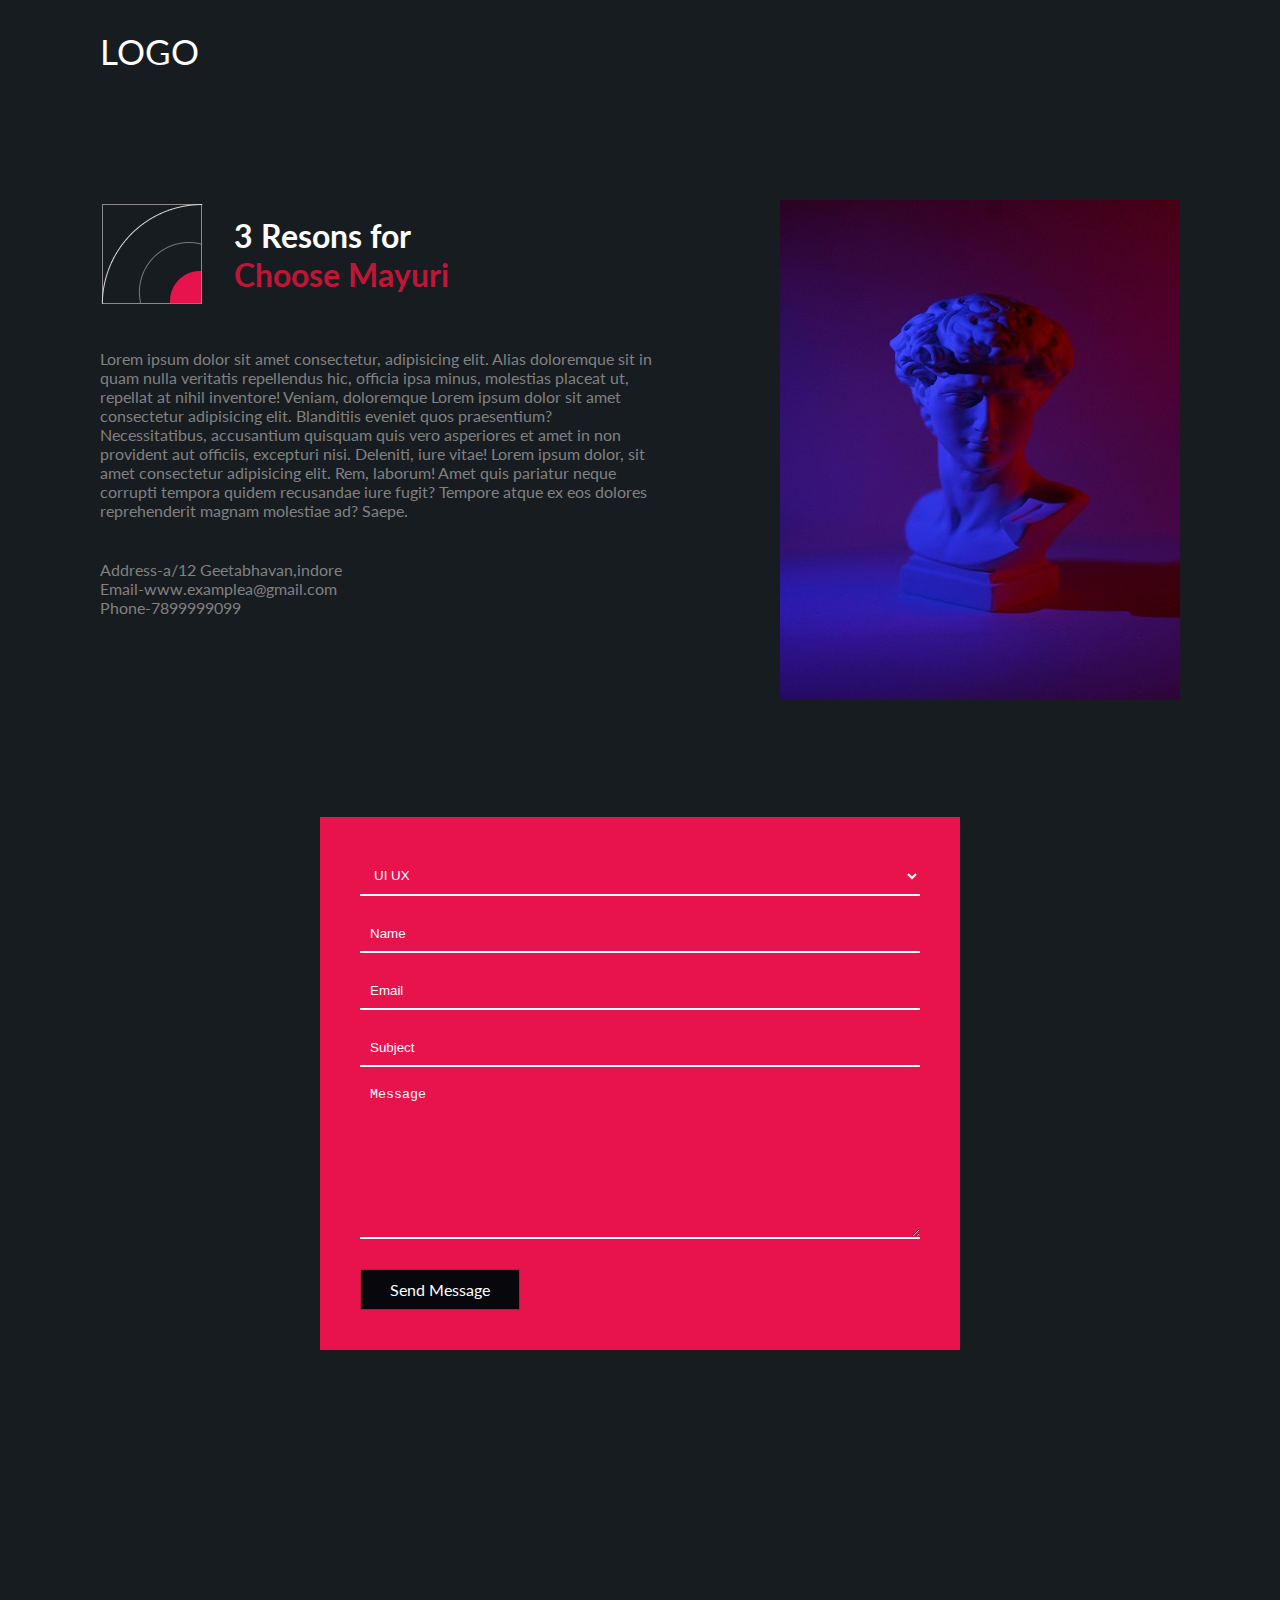
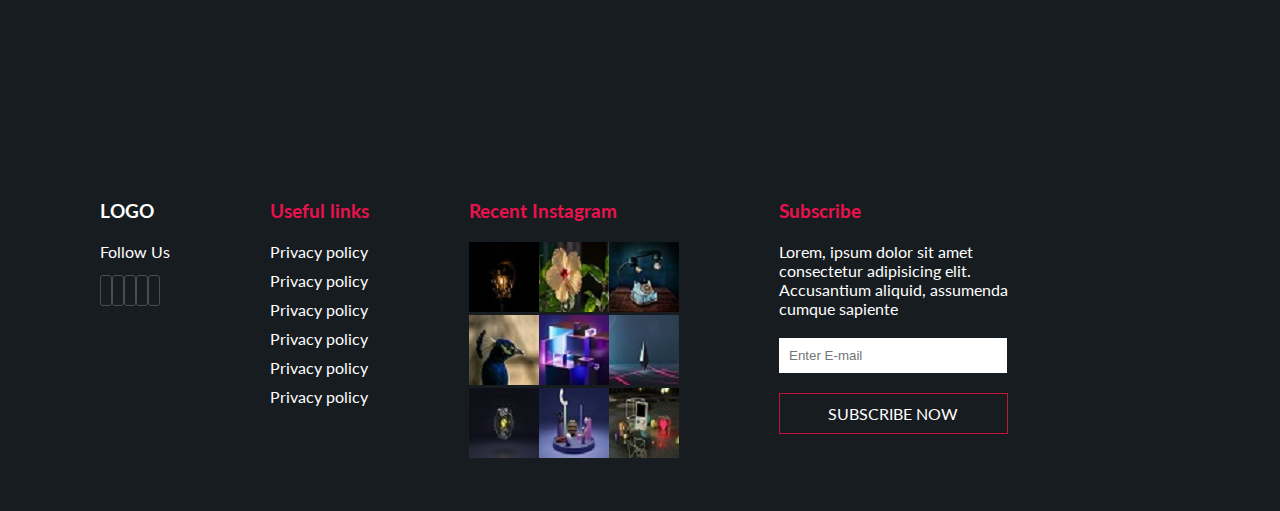
<file: contact.html>
<!DOCTYPE html>
<html lang="en">

<head>
    <meta charset="UTF-8">
    <meta name="viewport" content="width=device-width, initial-scale=1.0">
    <title>Contact</title>
    <link rel="stylesheet" href="style.css">
    <link rel="stylesheet" href="https://cdnjs.cloudflare.com/ajax/libs/font-awesome/6.5.1/css/all.min.css"
        integrity="sha512-DTOQO9RWCH3ppGqcWaEA1BIZOC6xxalwEsw9c2QQeAIftl+Vegovlnee1c9QX4TctnWMn13TZye+giMm8e2LwA=="
        crossorigin="anonymous" referrerpolicy="no-referrer" />

    <link rel="preconnect" href="https://fonts.googleapis.com">
    <link rel="preconnect" href="https://fonts.gstatic.com" crossorigin>
    <link
        href="https://fonts.googleapis.com/css2?family=Alegreya:ital,wght@0,400..900;1,400..900&family=Lato:ital,wght@0,100;0,300;0,400;0,700;0,900;1,100;1,300;1,400;1,700;1,900&family=Source+Sans+3:ital,wght@0,200..900;1,200..900&display=swap"
        rel="stylesheet">

    <link rel="stylesheet" href="https://cdnjs.cloudflare.com/ajax/libs/font-awesome/6.5.1/css/all.min.css"
        integrity="sha512-DTOQO9RWCH3ppGqcWaEA1BIZOC6xxalwEsw9c2QQeAIftl+Vegovlnee1c9QX4TctnWMn13TZye+giMm8e2LwA=="
        crossorigin="anonymous" referrerpolicy="no-referrer" />
</head>

<body>
    <!-- === header === -->
    <header>
        <div class="logo-img">LOGO</div>
        <div class="header-icon">
            <i class="fa-solid fa-magnifying-glass"></i>
            <i class="fa-solid fa-bag-shopping"></i>
            <div class="hamburger"> <i onclick="openNav()" class="fa-solid fa-bars"></i></div>

        </div>
    </header>
    <!-- overlay -->
    <div id="myNav" class="overlay">
        <a href="javascript:void(0)" class="closebtn" onclick="closeNav()">&times;</a>
        <div class="overlay-content">
            <a href="index.html">Home</a>
            <a href="about.html">About</a>
            <a href="service.html">Service</a>
            <a href="#">Contact</a>
        </div>
    </div>

    <!-- hero-section -->
    <section>
        <div class="about-hero-section">
            <div class="about-content">
                <div class="about-main-content">
                    <div class="card-img-section">
                        <img src="Image/handcrafted-img1 1.png" alt="">
                        <h3>3 Resons for<br> <span>Choose Mayuri</span></h3>

                    </div>
                    <p>Lorem ipsum dolor sit amet consectetur, adipisicing elit. Alias doloremque sit in quam nulla
                        veritatis repellendus hic, officia ipsa minus, molestias placeat ut, repellat at nihil
                        inventore! Veniam, doloremque Lorem ipsum dolor sit amet consectetur adipisicing elit.
                        Blanditiis eveniet quos praesentium? Necessitatibus, accusantium quisquam quis vero
                        asperiores
                        et amet in non provident aut officiis, excepturi nisi. Deleniti, iure vitae! Lorem ipsum
                        dolor, sit amet consectetur adipisicing elit. Rem, laborum! Amet quis pariatur neque
                        corrupti tempora quidem recusandae iure fugit? Tempore atque ex eos dolores reprehenderit
                        magnam molestiae ad? Saepe.</p>
                    <span>
                        <ul>
                            <li>Address-a/12 Geetabhavan,indore</li>
                            <li>Email-www.examplea@gmail.com</li>
                            <li>Phone-7899999099</li>
                        </ul>
                    </span>
                </div>
                <div class="project-img">
                    <img src="Image/blog-img.jpg" alt="">
                </div>
            </div>

        </div>



    </section>
    <!-- form-section -->
    <section>
        <div class="form-section">
            <div class="form">
                <form action="">
                    <select name="" id="">
                        <option value="">UI UX</option>
                        <option value="">HTML</option>
                        <option value="">CSS</option>
                        <option value="">JAWASCRIPT</option>
                    </select>
                    <input type="text" placeholder="Name">
                    <input type="text" placeholder="Email">
                    <input type="text" placeholder="Subject">

                    <textarea name="" id="" cols="30" rows="10" placeholder="Message"></textarea>
                    <a href="">Send Message</a>
                </form>
            </div>
            <iframe
            src="https://www.google.com/maps/embed?pb=!1m18!1m12!1m3!1d30766738.48171446!2d60.96917638629971!3d19.72516357822192!2m3!1f0!2f0!3f0!3m2!1i1024!2i768!4f13.1!3m3!1m2!1s0x30635ff06b92b791%3A0xd78c4fa1854213a6!2sIndia!5e0!3m2!1sen!2sin!4v1710328684733!5m2!1sen!2sin"
            width="600" height="450" style="border:0;" allowfullscreen="" loading="lazy"
            referrerpolicy="no-referrer-when-downgrade"></iframe>
        </div>
   
    </section>
    <footer>
        <div class="footer">
            <div class="logo-icon">
                <h3>LOGO</h3>
                <p>Follow Us</p>
                <div class="social-links">
                    <i class="fa-brands fa-facebook-f"></i>
                    <i class="fa-brands fa-x-twitter"></i>
                    <i class="fa-brands fa-youtube"></i>
                    <i class="fa-brands fa-behance"></i>
                    <i class="fa-brands fa-instagram"></i>
                </div>

            </div>
            <div class="links">
                <h3>Useful links</h3>
                <ul>
                    <li><a href="">Privacy policy</a></li>
                    <li><a href="">Privacy policy</a></li>
                    <li><a href="">Privacy policy</a></li>
                    <li><a href="">Privacy policy</a></li>
                    <li><a href="">Privacy policy</a></li>
                    <li><a href="">Privacy policy</a></li>
                </ul>


            </div>
            <div class="social-media-links">
                <h3>Recent Instagram</h3>
                <div class="line-one">
                    <div class="insta-line">
                        <div class="insta-container"> <img src="Image/insta-1.jpg" alt="">
                            <div class="overlay-insta">
                                <div class="f-icon"><i class="fa-brands fa-instagram"></i></div>
                            </div>
                        </div>

                        <div class="insta-container"> <img src="Image/insta-2.jpg" alt="">
                            <div class="overlay-insta">
                                <div class="f-icon"><i class="fa-brands fa-instagram"></i></div>
                            </div>
                        </div>
                        <div class="insta-container"> <img src="Image/insta-3.jpg" alt="">
                            <div class="overlay-insta">
                                <div class="f-icon"><i class="fa-brands fa-instagram"></i></div>
                            </div>
                        </div>
                    </div>
                    <div class="insta-line">
                        <div class="insta-container"> <img src="Image/insta-4.jpg" alt="">
                            <div class="overlay-insta">
                                <div class="f-icon"><i class="fa-brands fa-instagram"></i></div>
                            </div>
                        </div>
                        <div class="insta-container"> <img src="Image/insta-5.jpg" alt="">
                            <div class="overlay-insta">
                                <div class="f-icon"><i class="fa-brands fa-instagram"></i></div>
                            </div>
                        </div>
                        <div class="insta-container"> <img src="Image/insta-6.jpg" alt="">
                            <div class="overlay-insta">
                                <div class="f-icon"><i class="fa-brands fa-instagram"></i></div>
                            </div>
                        </div>

                    </div>
                    <div class="insta-line">
                        <div class="insta-container"> <img src="Image/insta-7.jpg" alt="">
                            <div class="overlay-insta">
                                <div class="f-icon"><i class="fa-brands fa-instagram"></i></div>
                            </div>
                        </div>
                        <div class="insta-container"> <img src="Image/insta-8.jpg" alt="">
                            <div class="overlay-insta">
                                <div class="f-icon"><i class="fa-brands fa-instagram"></i></div>
                            </div>
                        </div>
                        <div class="insta-container"> <img src="Image/insta-9.jpg" alt="">
                            <div class="overlay-insta">
                                <div class="f-icon"><i class="fa-brands fa-instagram"></i></div>
                            </div>
                        </div>
                    </div>
                </div>

            </div>
            <div class="subscribe">
                <h3>Subscribe</h3>
                <div class="subscribe-content">
                    <p>Lorem, ipsum dolor sit amet consectetur adipisicing elit. Accusantium aliquid, assumenda cumque
                        sapiente </p>
                    <input type="text" placeholder="Enter E-mail">
                    <a href="">Subscribe Now</a>

                </div>
            </div>

        </div>
    </footer>
</body>

</html>
</file>
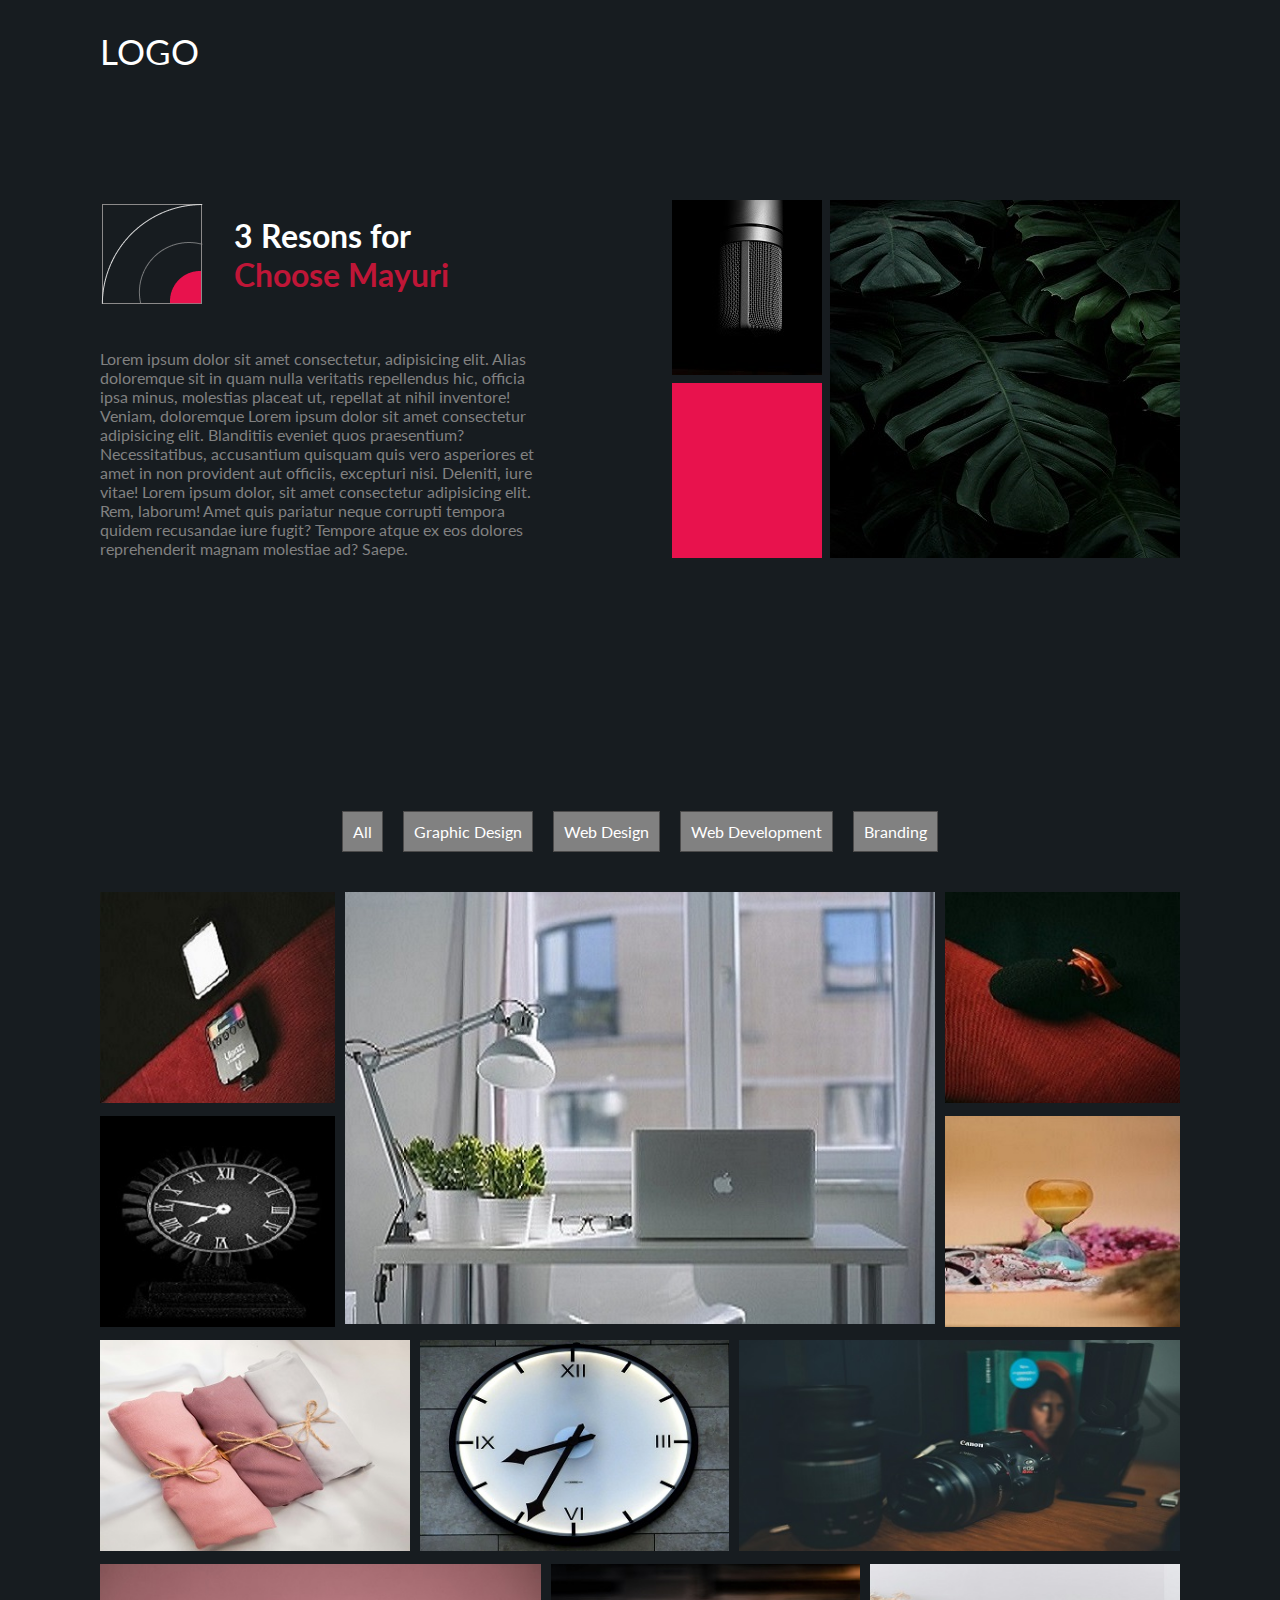
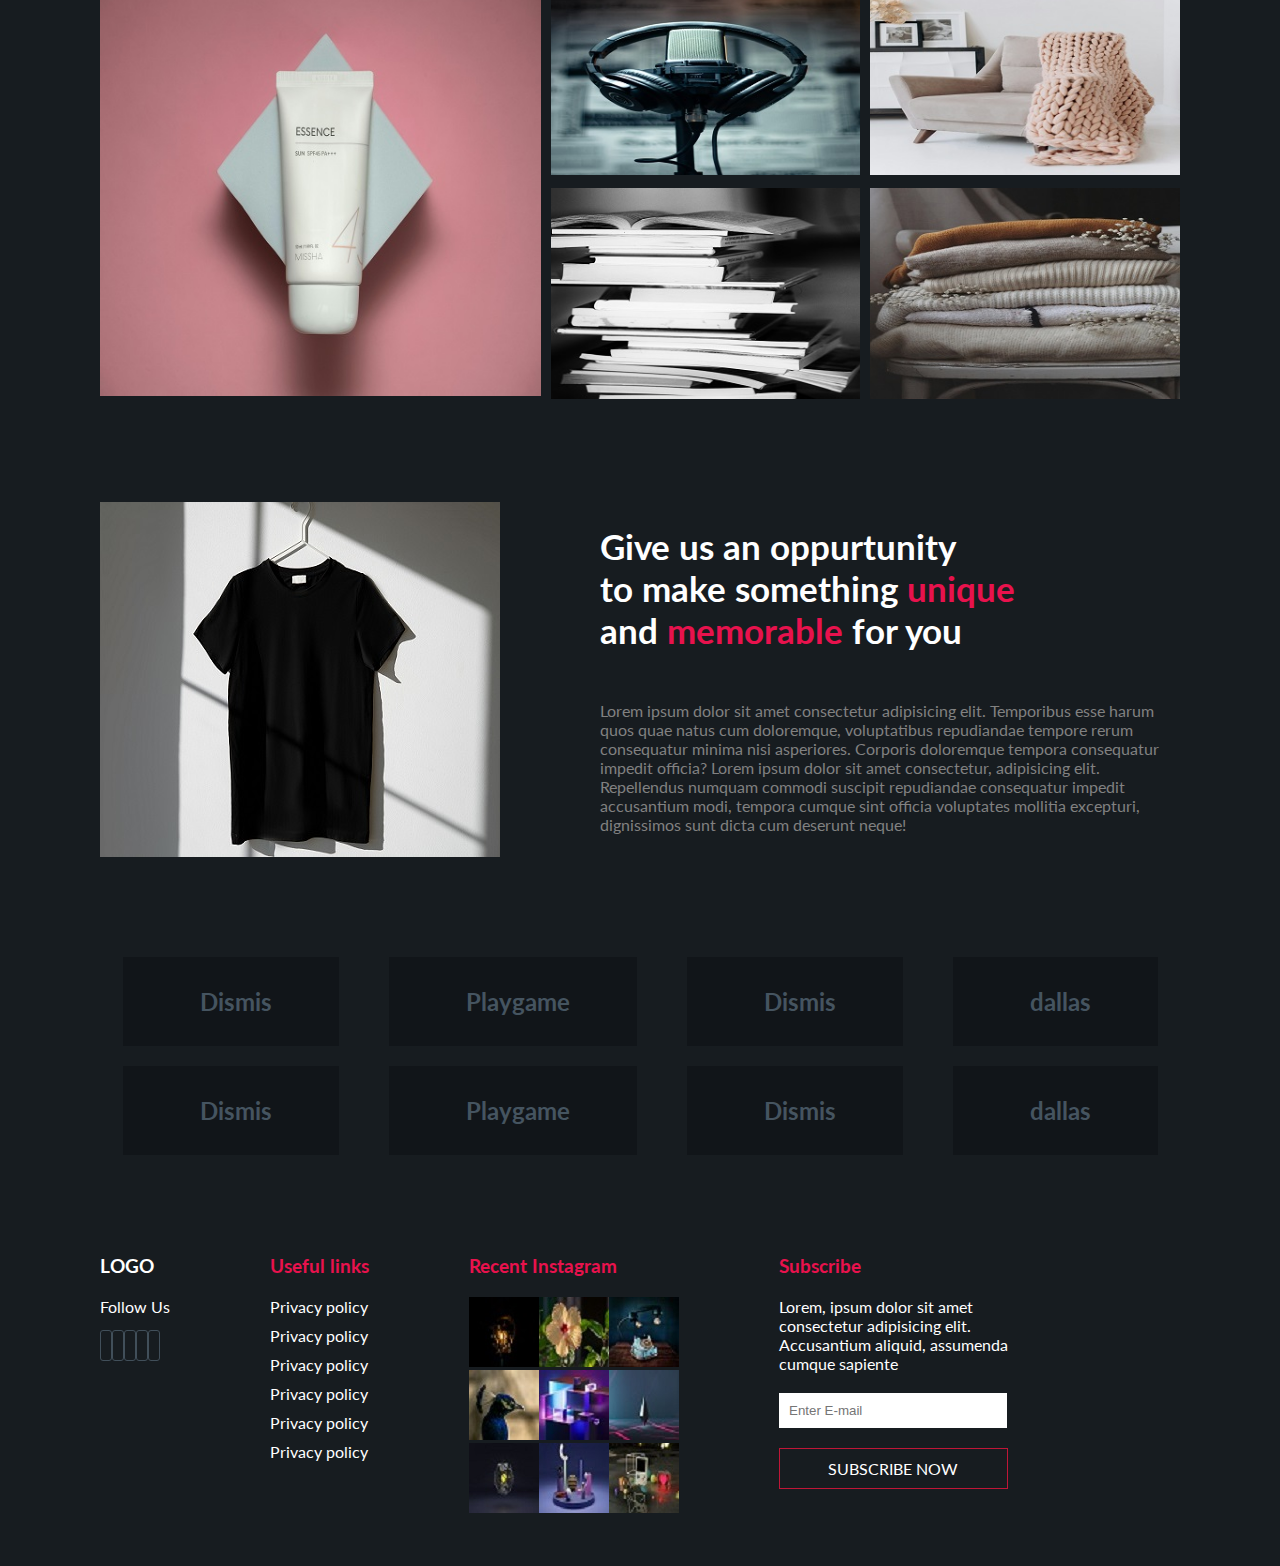
<file: project.html>
<!DOCTYPE html>
<html lang="en">

<head>
    <meta charset="UTF-8">
    <meta name="viewport" content="width=device-width, initial-scale=1.0">
    <title>Project</title>


    <link rel="stylesheet" href="style.css">
    <link rel="stylesheet" href="https://cdnjs.cloudflare.com/ajax/libs/font-awesome/6.5.1/css/all.min.css"
        integrity="sha512-DTOQO9RWCH3ppGqcWaEA1BIZOC6xxalwEsw9c2QQeAIftl+Vegovlnee1c9QX4TctnWMn13TZye+giMm8e2LwA=="
        crossorigin="anonymous" referrerpolicy="no-referrer" />

    <link rel="preconnect" href="https://fonts.googleapis.com">
    <link rel="preconnect" href="https://fonts.gstatic.com" crossorigin>
    <link
        href="https://fonts.googleapis.com/css2?family=Alegreya:ital,wght@0,400..900;1,400..900&family=Lato:ital,wght@0,100;0,300;0,400;0,700;0,900;1,100;1,300;1,400;1,700;1,900&family=Source+Sans+3:ital,wght@0,200..900;1,200..900&display=swap"
        rel="stylesheet">
</head>

<body>
    <!-- === header === -->
    <header>
        <div class="logo-img">LOGO</div>
        <div class="header-icon">
            <i class="fa-solid fa-magnifying-glass"></i>
            <i class="fa-solid fa-bag-shopping"></i>
            <div class="hamburger"> <i onclick="openNav()" class="fa-solid fa-bars"></i></div>

        </div>
    </header>
    <!-- overlay -->
    <div id="myNav" class="overlay">
        <a href="javascript:void(0)" class="closebtn" onclick="closeNav()">&times;</a>
        <div class="overlay-content">
            <a href="index.html">Home</a>
            <a href="about.html">About</a>
            <a href="service.html">Service</a>
            <a href="#">Contact</a>
        </div>
    </div>
    <main>
        <!-- hero-section -->
        <section>
            <div class="about-hero-section">
                <div class="about-content">
                    <div class="about-main-content">
                        <div class="card-img-section">
                            <img src="Image/handcrafted-img1 1.png" alt="">
                            <h3>3 Resons for<br> <span>Choose Mayuri</span></h3>

                        </div>
                        <p>Lorem ipsum dolor sit amet consectetur, adipisicing elit. Alias doloremque sit in quam nulla
                            veritatis repellendus hic, officia ipsa minus, molestias placeat ut, repellat at nihil
                            inventore! Veniam, doloremque Lorem ipsum dolor sit amet consectetur adipisicing elit.
                            Blanditiis eveniet quos praesentium? Necessitatibus, accusantium quisquam quis vero
                            asperiores
                            et amet in non provident aut officiis, excepturi nisi. Deleniti, iure vitae! Lorem ipsum
                            dolor, sit amet consectetur adipisicing elit. Rem, laborum! Amet quis pariatur neque
                            corrupti tempora quidem recusandae iure fugit? Tempore atque ex eos dolores reprehenderit
                            magnam molestiae ad? Saepe.</p>
                    </div>
                    <div class="project-img">
                        <div class="project-img-left">
                            <img src="Image/porject-1.jpg" alt="">
                            <img src="Image/project-2.png" alt="">
                        </div>
                        <div class="project-img-right">
                            <img src="Image/project-3.jpg" alt="">
                        </div>
                    </div>
                </div>
            </div>

        </section>
        <!-- project-grid -->
        <section>
            <div class="project-grid">


                <div class="grid-headings">
                    <span>All</span> <span>Graphic Design</span> <span>Web Design</span> <span>Web Development</span>
                    <span>Branding</span>
                </div>
                <div class="project-grid-colum-system">
                    <div class="grid-row-1">
                        <div class="grid-colum">
                            <div class="grid-img">
                                <img src="Image/grid-1.jpg" alt="">
                                <div class="grid-overlay">
                                    <div class="grid-overlay-content">
                                        <h2>Mayouri Web Design</h2>
                                        <p>Web-design</p>
                                        <span><i class="fa-solid fa-calendar-days"></i>10march 2024</span>
                                        <span><i class="fa-solid fa-tag"></i>Bidding</span>
                                    </div>
                                </div>
                            </div>

                            <div class="grid-img">
                                <img src="Image/grid-2.jpg" alt="">
                                <div class="grid-overlay">
                                    <div class="grid-overlay-content">
                                        <h2>Mayouri Web Design</h2>
                                        <p>Web-design</p>
                                        <span><i class="fa-solid fa-calendar-days"></i>10march 2024</span>
                                        <span><i class="fa-solid fa-tag"></i>Bidding</span>
                                    </div>
                                </div>
                            </div>
                        </div>
                        <div>
                            <div class="grid-img">
                                <img src="Image/grid-3.jpg" alt="">
                                <div class="grid-overlay">
                                    <div class="grid-overlay-content">
                                        <h2>Mayouri Web Design</h2>
                                        <p>Web-design</p>
                                        <span><i class="fa-solid fa-calendar-days"></i>10march 2024</span>
                                        <span><i class="fa-solid fa-tag"></i>Bidding</span>
                                    </div>
                                </div>
                            </div>
                        </div>
                        <div class="grid-colum">
                            <div class="grid-img"> <img src="Image/grid-4.jpg" alt="">
                                <div class="grid-overlay">
                                    <div class="grid-overlay-content">
                                        <h2>Mayouri Web Design</h2>
                                        <p>Web-design</p>
                                        <span><i class="fa-solid fa-calendar-days"></i>10march 2024</span>
                                        <span><i class="fa-solid fa-tag"></i>Bidding</span>
                                    </div>
                                </div>
                            </div>
                            <div class="grid-img"><img src="Image/grid-5.jpg" alt="">
                                <div class="grid-overlay">
                                    <div class="grid-overlay-content">
                                        <h2>Mayouri Web Design</h2>
                                        <p>Web-design</p>
                                        <span><i class="fa-solid fa-calendar-days"></i>10march 2024</span>
                                        <span><i class="fa-solid fa-tag"></i>Bidding</span>
                                    </div>
                                </div>
                            </div>
                        </div>
                    </div>

                    <div class="grid-row-1">
                        <div class="grid-img"> <img src="Image/grid-6.jpg" alt="">
                            <div class="grid-overlay">
                                <div class="grid-overlay-content">
                                    <h2>Mayouri Web Design</h2>
                                    <p>Web-design</p>
                                    <span><i class="fa-solid fa-calendar-days"></i>10march 2024</span>
                                    <span><i class="fa-solid fa-tag"></i>Bidding</span>
                                </div>
                            </div>
                        </div>
                        <div class="grid-img"> <img src="Image/grid-7.jpg" alt="">
                            <div class="grid-overlay">
                                <div class="grid-overlay-content">
                                    <h2>Mayouri Web Design</h2>
                                    <p>Web-design</p>
                                    <span><i class="fa-solid fa-calendar-days"></i>10march 2024</span>
                                    <span><i class="fa-solid fa-tag"></i>Bidding</span>
                                </div>
                            </div>
                        </div>
                        <div class="grid-img"><img src="Image/grid-8.jpg" alt="">
                            <div class="grid-overlay">
                                <div class="grid-overlay-content">
                                    <h2>Mayouri Web Design</h2>
                                    <p>Web-design</p>
                                    <span><i class="fa-solid fa-calendar-days"></i>10march 2024</span>
                                    <span><i class="fa-solid fa-tag"></i>Bidding</span>
                                </div>
                            </div>
                        </div>
                    </div>
                    <div class="grid-row-1">
                        <div class="grid-img">
                            <img src="Image/grid-9.jpg" alt="">
                            <div class="grid-overlay">
                                <div class="grid-overlay-content">
                                    <h2>Mayouri Web Design</h2>
                                    <p>Web-design</p>
                                    <span><i class="fa-solid fa-calendar-days"></i>10march 2024</span>
                                    <span><i class="fa-solid fa-tag"></i>Bidding</span>
                                </div>
                            </div>
                        </div>
                        <div class="grid-colum">
                            <div class="grid-img"> <img src="Image/grid-10.jpg" alt="">
                                <div class="grid-overlay">
                                    <div class="grid-overlay-content">
                                        <h2>Mayouri Web Design</h2>
                                        <p>Web-design</p>
                                        <span><i class="fa-solid fa-calendar-days"></i>10march 2024</span>
                                        <span><i class="fa-solid fa-tag"></i>Bidding</span>
                                    </div>
                                </div>
                            </div>
                            <div class="grid-img"> <img src="Image/grid-11.jpg" alt="">
                                <div class="grid-overlay">
                                    <div class="grid-overlay-content">
                                        <h2>Mayouri Web Design</h2>
                                        <p>Web-design</p>
                                        <span><i class="fa-solid fa-calendar-days"></i>10march 2024</span>
                                        <span><i class="fa-solid fa-tag"></i>Bidding</span>
                                    </div>
                                </div>
                            </div>
                        </div>

                        <div class="grid-colum">
                            <div class="grid-img"> <img src="Image/grid-12.jpg" alt="">
                                <div class="grid-overlay">
                                    <div class="grid-overlay-content">
                                        <h2>Mayouri Web Design</h2>
                                        <p>Web-design</p>
                                        <span><i class="fa-solid fa-calendar-days"></i>10march 2024</span>
                                        <span><i class="fa-solid fa-tag"></i>Bidding</span>
                                    </div>
                                </div>
                            </div>
                            <div class="grid-img"> <img src="Image/grid-13.jpg" alt="">
                                <div class="grid-overlay">
                                    <div class="grid-overlay-content">
                                        <h2>Mayouri Web Design</h2>
                                        <p>Web-design</p>
                                        <span><i class="fa-solid fa-calendar-days"></i>10march 2024</span>
                                        <span><i class="fa-solid fa-tag"></i>Bidding</span>
                                    </div>
                                </div>
                            </div>

                        </div>
                    </div>
                </div>
            </div>
            </div>
        </section>
        <section>
            <div class="project-memories">
                <img src="Image/project-s.jpg" alt="">
                <div class="memories-content">
                    <h2>Give us an oppurtunity <br> to make something <span> unique </span><br>and <span>
                            memorable</span> for you</h2>

                    <p>Lorem ipsum dolor sit amet consectetur adipisicing elit. Temporibus esse harum quos quae natus
                        cum doloremque, voluptatibus repudiandae tempore rerum consequatur minima nisi asperiores.
                        Corporis doloremque tempora consequatur impedit officia? Lorem ipsum dolor sit amet consectetur,
                        adipisicing elit. Repellendus numquam commodi suscipit repudiandae consequatur impedit
                        accusantium modi, tempora cumque sint officia voluptates mollitia excepturi, dignissimos sunt
                        dicta cum deserunt neque!</p>
                </div>
            </div>
        </section>
        <section>
            <div class="project-sponser">
                <div class="sponser-section">
                    <div class="sponser-img">
                        <div class="sponser">
                            <i class="fa-solid fa-globe"></i>
                            <h2>Dismis</h2>
                        </div>
                        <div class="sponser">
                            <i class="fa-brands fa-medium"></i>
                            <h2>Playgame</h2>
                        </div>
                        <div class="sponser">
                            <i class="fa-solid fa-layer-group"></i>
                            <h2>Dismis</h2>

                        </div>
                        <div class="sponser">
                            <i class="fa-brands fa-slack"></i>
                            <h2>dallas</h2>

                        </div>

                    </div>
                    <div class="sponser-img">
                        <div class="sponser">
                            <i class="fa-solid fa-globe"></i>
                            <h2>Dismis</h2>
                        </div>
                        <div class="sponser">
                            <i class="fa-brands fa-medium"></i>
                            <h2>Playgame</h2>
                        </div>
                        <div class="sponser">
                            <i class="fa-solid fa-layer-group"></i>
                            <h2>Dismis</h2>

                        </div>
                        <div class="sponser">
                            <i class="fa-brands fa-slack"></i>
                            <h2>dallas</h2>

                        </div>

                    </div>

                </div>
            </div>
        </section>
        <footer>
            <div class="footer">
                <div class="logo-icon">
                    <h3>LOGO</h3>
                    <p>Follow Us</p>
                    <div class="social-links">
                        <i class="fa-brands fa-facebook-f"></i>
                        <i class="fa-brands fa-x-twitter"></i>
                        <i class="fa-brands fa-youtube"></i>
                        <i class="fa-brands fa-behance"></i>
                        <i class="fa-brands fa-instagram"></i>
                    </div>

                </div>
                <div class="links">
                    <h3>Useful links</h3>
                    <ul>
                        <li><a href="">Privacy policy</a></li>
                        <li><a href="">Privacy policy</a></li>
                        <li><a href="">Privacy policy</a></li>
                        <li><a href="">Privacy policy</a></li>
                        <li><a href="">Privacy policy</a></li>
                        <li><a href="">Privacy policy</a></li>
                    </ul>


                </div>
                <div class="social-media-links">
                    <h3>Recent Instagram</h3>
                    <div class="line-one">
                        <div class="insta-line">
                            <div class="insta-container"> <img src="Image/insta-1.jpg" alt="">
                                <div class="overlay-insta">
                                    <div class="f-icon"><i class="fa-brands fa-instagram"></i></div>
                                </div>
                            </div>

                            <div class="insta-container"> <img src="Image/insta-2.jpg" alt="">
                                <div class="overlay-insta">
                                    <div class="f-icon"><i class="fa-brands fa-instagram"></i></div>
                                </div>
                            </div>
                            <div class="insta-container"> <img src="Image/insta-3.jpg" alt="">
                                <div class="overlay-insta">
                                    <div class="f-icon"><i class="fa-brands fa-instagram"></i></div>
                                </div>
                            </div>
                        </div>
                        <div class="insta-line">
                            <div class="insta-container"> <img src="Image/insta-4.jpg" alt="">
                                <div class="overlay-insta">
                                    <div class="f-icon"><i class="fa-brands fa-instagram"></i></div>
                                </div>
                            </div>
                            <div class="insta-container"> <img src="Image/insta-5.jpg" alt="">
                                <div class="overlay-insta">
                                    <div class="f-icon"><i class="fa-brands fa-instagram"></i></div>
                                </div>
                            </div>
                            <div class="insta-container"> <img src="Image/insta-6.jpg" alt="">
                                <div class="overlay-insta">
                                    <div class="f-icon"><i class="fa-brands fa-instagram"></i></div>
                                </div>
                            </div>

                        </div>
                        <div class="insta-line">
                            <div class="insta-container"> <img src="Image/insta-7.jpg" alt="">
                                <div class="overlay-insta">
                                    <div class="f-icon"><i class="fa-brands fa-instagram"></i></div>
                                </div>
                            </div>
                            <div class="insta-container"> <img src="Image/insta-8.jpg" alt="">
                                <div class="overlay-insta">
                                    <div class="f-icon"><i class="fa-brands fa-instagram"></i></div>
                                </div>
                            </div>
                            <div class="insta-container"> <img src="Image/insta-9.jpg" alt="">
                                <div class="overlay-insta">
                                    <div class="f-icon"><i class="fa-brands fa-instagram"></i></div>
                                </div>
                            </div>
                        </div>
                    </div>

                </div>
                <div class="subscribe">
                    <h3>Subscribe</h3>
                    <div class="subscribe-content">
                        <p>Lorem, ipsum dolor sit amet consectetur adipisicing elit. Accusantium aliquid, assumenda
                            cumque
                            sapiente </p>
                        <input type="text" placeholder="Enter E-mail">
                        <a href="">Subscribe Now</a>

                    </div>
                </div>

            </div>
        </footer>
    </main>
    <script src="index.js"></script>
</body>

</html>
</file>
<file: style.css>
* {
    margin: 0;
    padding: 0;
    box-sizing: border-box;
}

body {
    font-family: "Lato";
    color: #fff;
    background-color: #171C20;
    /* display: flex;
    align-items: center;
    justify-content: center;
    flex-direction: column; */
}

main {
    display: flex;
    margin: 0 auto;
    flex-direction: column;
    width: 100%;
}

header {
    display: flex;
    justify-content: space-between;
    padding: 30px 100px;
    color: #fff;
    background-color: #171C20;
    position: fixed;
    width: 100%;
    align-items: center;
    z-index: 900;
}

.header-icon {
    display: flex;
    gap: 20px;
}

.header-icon i {
    cursor: pointer;
}

.header-icon i:hover {
    color: #BF1637;
}

.hero-section {
    display: flex;
    align-items: center;
    justify-content: center;
    gap: 50px;
    padding: 10px 100px;
    background-color: #171C20;
    color: #fff;
    padding: 180px 200px;
}

.hero-content h1 {
    font-size: 3.1rem;
}

.hero-content h1 span {
    border-bottom: solid 5px #BF1637;
    color: #BF1637;
}

.hero-content {
    display: flex;
    flex-direction: column;
    gap: 30px;
}

.logo-img {
    font-size: 35px;
}

.hero-content a {
    text-decoration: none;
    color: #fff;
    border: 1px solid #BF1637;
    width: 10rem;
    padding: 10px 0px;
    display: flex;
    align-items: center;
    justify-content: center;
    transition: 0.3s ease-in-out;
}

.hero-content a:hover {
    background-color: #BF1637;
    color: #fff;
    border: 1px solid #000;
}

.hero-content p {
    color: #a3a5a7;
}

.handcrafted-section {
    display: flex;
    background: #171C20;
    align-items: center;
    justify-content: center;
    padding: 50px 100px;
    gap: 100px;
}

.first-content {
    display: flex;
    align-items: center;
    gap: 30px;
}

.first-content h3 {
    font-size: 2rem;
    line-height: 40px;
}

.first-content h3 span {
    color: #BF1637;
}

.content-section {
    display: flex;
    flex-direction: column;
    gap: 40px;
}

.content-section a {
    text-decoration: none;
    color: #fff;
    border: 1px solid #BF1637;
    width: 10rem;
    padding: 10px 0px;
    display: flex;
    align-items: center;
    justify-content: center;
    transition: 0.3s ease-in-out;
}

.content-section a:hover {
    background-color: #BF1637;
    color: #fff;
    border: 1px solid #000;
}

.content-section p {
    color: #a3a5a7;
}

.img-section {
    position: relative;
}

#youtube {
    position: absolute;
    left: -40px;
    top: -40px;
}

/* card-section */
.card-section {
    background: #171C20;
    padding: 50px 100px;
    display: flex;
    flex-direction: column;
    gap: 40px;
}

.cards {
    display: flex;
    gap: 50px;
}

.card {
    display: flex;
    flex-direction: column;
    gap: 20px;
    background-color: #111519;
    border: 1px solid #a3a5a7;
    padding: 40px;
    transition: 0.4s ease-in-out;
    width: 350px;
}

.card:hover {
    border: 2px solid #BF1637;
    box-shadow: 0px 0px 10px 5px rgba(191, 22, 55, 0.5);

}

.card:hover i {
    color: #ffffff;
    /* Change to the desired color */
}

.card h2 {
    color: #BF1637;
}

.card p {
    color: #a3a5a7;
}

.card:hover .card i {
    color: #fff;
}


.card i {
    font-size: 40px;
    color: #BF1637;
}

.card-img-section h3 {
    font-size: 2rem;
}

.card-img-section h3 span {
    color: #BF1637;
}

.card-img-section {
    display: flex;
    align-items: center;
    gap: 30px;
}

.portfolio-section {
    padding: 50px 99px;
    display: flex;
    flex-direction: column;
    gap: 40px;

}

.img-section-1 {
    display: flex;
}

.section-1 {
    display: flex;
    flex-direction: column;
}

/* overlay-css */

.overlay {
    height: 0%;
    width: 100%;
    position: fixed;
    z-index: 1;
    top: 0;
    left: 0;
    background-color: rgb(0, 0, 0);
    background-color: rgba(0, 0, 0, 0.9);
    overflow-y: hidden;
    transition: 0.5s;
    z-index: 999;
}

.overlay-content {
    position: relative;
    top: 25%;
    width: 100%;
    text-align: center;
    margin-top: 30px;
}

.overlay a {
    padding: 8px;
    text-decoration: none;
    font-size: 36px;
    color: #818181;
    display: block;
    transition: 0.3s;
}

.overlay a:hover,
.overlay a:focus {
    color: #f1f1f1;
}

.overlay .closebtn {
    position: absolute;
    top: 20px;
    right: 45px;
    font-size: 60px;
}


.section-1 img {
    margin: 5px;
}

.portfolio-section a {
    text-decoration: none;
    color: #fff;
    border: 1px solid #BF1637;
    width: 10rem;
    padding: 10px 0px;
    display: flex;
    align-items: center;
    justify-content: center;
    transition: 0.3s ease-in-out;
}

.portfolio-section a:hover {
    background-color: #BF1637;
    color: #fff;
    border: 1px solid #000;
}

.post-img {
    position: relative;
}



/* media-query */

@media screen and (max-height: 450px) {
    .overlay {
        overflow-y: auto;
    }

    .overlay a {
        font-size: 20px
    }

    .overlay .closebtn {
        font-size: 40px;
        top: 15px;
        right: 35px;
    }
}

@media screen and (max-width: 500px) {
    header {
        padding: 30px 30px !important;
    }

    .form {
        width: 100% !important;
    }

    iframe {
        width: 100% !important;
    }

    .form-section {
        padding: 200px 10px !important;
    }

    .project-img img {
        width: 100% !important;
    }

    .brand-img img {
        width: 100%;
    }

    .brand-hero-section {
        flex-direction: column;
        padding: 200px 10px !important;
    }

    .brand-main-content {
        padding: 50px 10px !important;
    }

    .tags {
        flex-direction: column;
    }

    .brand-hero-content {
        width: 100% !important;
    }

    .blog-content {
        position: unset !important;
    }

    .blog-section {
        padding: 50px 10px !important;
    }

    .grid-headings {
        flex-direction: column;
    }

    .grid-row-1 {
        flex-direction: column;
    }

    .project-memories img {
        width: 100%;
    }

    .project-grid {
        padding: 50px 10px !important;
    }

    .project-memories {
        flex-direction: column;
        padding: 50px 10px !important;
    }

    .pricing-cards {
        flex-direction: column;
    }

    .project-img-left img {
        width: 100%;
    }

    .project-img-right img {
        width: 100%;
    }

    .service-card-section {
        padding: 50px 10px !important;
    }

    .service-details {
        flex-direction: column;
        padding: 50px 10px !important;
    }

    .service-strategy-section {
        padding: 50px 10px !important;
    }

    .service-carousel-section {
        padding: 50px 10px !important;
    }

    .pricing-section {
        padding: 50px 10px !important;
    }

    .section-1 {
        width: 260px !important;
    }

    .service-img img {
        width: 100%;
    }

    .service-content p {
        position: unset !important;
    }

    .service-details-img img {
        width: 100%;
    }

    .team-card img {
        width: 100%;
    }

    .hero-section {
        flex-direction: column;
        padding: 180px 40px !important;
    }

    .contact-home-content {
        width: 100% !important;
        padding: 30px 0px;
    }

    .mask-content {
        width: 90% !important;
    }

    #handcrafted-img-1 {
        width: 330px !important;
    }

    #mask-img {
        width: 330px !important;
    }

    .sponser-section {
        overflow-x: auto;
    }

    #portfolio-image {
        width: 250px !important;
    }

    .owl-item {
        width: 320px !important;
    }

    .slider-main {
        flex-direction: column;
    }

    .testimonial-section {
        width: 350px !important;
        padding: 50px 20px !important;
    }

    .home-contact {
        padding: 50px 20px !important;
    }

    .card-section {
        padding: 50px 20px !important;
    }

    .portfolio-section {
        padding: 50px 20px !important;
    }

    .mask-section {
        padding: 50px 0px !important;
    }

    .client-sponser {
        padding: 50px 20px !important;
    }

    .cards {
        flex-direction: column;
    }


    .post-section {
        padding: 50px 20px !important;
    }

    .post-img-content {
        position: unset !important;
    }

    .handcrafted-section {
        flex-direction: column;
    }

    .img-section-1 {
        flex-direction: column;
    }

    .home-contact {
        flex-direction: column;
        width: 336px;
        padding: 24px;
    }

    .post-img-section {
        flex-direction: column;
    }

    .footer {
        flex-direction: column;
    }

    #img {
        width: 250px !important;
    }

    .mask-content {
        position: static !important;
    }

    .mask-section {
        flex-direction: column;
    }

    .footer {
        padding: 50px 20px !important;
    }

    footer {
        width: 350px !important;
    }

    .subscribe {
        width: 100% !important;
    }

    .about-hero-section {
        padding: 200px 30px !important;
    }

    .about-content {
        flex-direction: column;
    }

    .mission-content {
        flex-direction: column;
    }

    .work-cards {
        flex-direction: column;
    }

    .team-card-section {
        flex-direction: column;
    }

    .performance-section {
        flex-direction: column;
    }

    .circular-progress-bar {
        padding: 20px 30px !important;
    }

    .work-progress {
        padding: 20px 30px !important;
    }

    .team-section {
        padding: 20px 30px !important;
    }

    .about-img img {
        width: 100%;
    }

    .mission-section {
        padding: 20px 30px !important;
    }

    .mission-content img {
        width: 100% !important;
    }

    .team-card-section {
        gap: 30px !important;
    }
}

@media screen and (min-width: 1400px) {
    main {
        max-width: 1350px;

    }
}

.mask-section {
    display: flex;
    align-items: center;
    justify-content: left;
    /* gap: 150px; */
    padding: 50px 100px;
    position: relative;
}

.mask-content {
    display: flex;
    flex-direction: column;
    gap: 30px;
    background-color: #E8124D;
    padding: 30px;
    position: absolute;
    left: 690px;
    width: 40%;
}

.mask-section a {
    text-decoration: none;
    color: #fff;
    border: 1px solid #171C20;
    background: #171C20;
    width: 10rem;
    padding: 10px 0px;
    display: flex;
    align-items: center;
    justify-content: center;

    transition: 0.3s ease-in-out;
}

.mask-section a:hover {
    background: #BF1637;
}

.slider-section {
    display: flex;
    align-items: center;
    gap: 20px;
    width: 60%;
}

.testimonial-section {
    display: flex;
    flex-direction: column;
    padding: 50px 100px;
    gap: 40px;
}

.slider-icon i {
    color: #E8124D;
}

.slider-content {
    display: flex;
    flex-direction: column;
    gap: 20px;
}

.overlay-img {
    position: relative;

}

.overlay-a {
    position: absolute;
    bottom: 0;
    left: 100%;
    right: 0;
    background-color: #02020285;
    overflow: hidden;
    width: 0;
    height: 100%;
    transition: .5s ease;
    display: flex;
    flex-direction: column;
    align-items: center;
    justify-content: center;
}

.overlay-img:hover .overlay-a {
    width: 100%;
    left: 0;
}

.text {
    display: flex;
    flex-direction: column;

}

.text span {
    color: #E8124D;
}

.text i {
    color: #E8124D;
    font-size: 50px;
}

/* .slider-section{
    display: none;
} */
.slider-main {
    display: flex;
    align-items: center;
    gap: 30px;
}

.slider-container button {
    padding: 20px;
}

.home-contact {
    display: flex;
    padding: 50px 100px;
}

.contact-home-content {
    display: flex;
    flex-direction: column;
    align-items: center;
    justify-content: center;
    width: 50%;
    background-color: #E8124D;
    gap: 30px;
}

.contact-home-content a {
    text-decoration: none;
    color: #fff;
    border: 1px solid #BF1637;
    width: 10rem;
    padding: 10px 0px;
    display: flex;
    align-items: center;
    justify-content: center;
    transition: 0.3s ease-in-out;
    background-color: #111519;
    margin-right: 65px;
}

.contact-home-content a:hover {
    background-color: #000;
}

.sponser-img {
    display: flex;
}

.client-sponser {
    padding: 50px 100px;
    display: flex;
    flex-direction: column;
    gap: 40px;
    background: #171C20;

}

.sponser {
    display: flex;
    align-items: center;
    justify-content: center;
    padding: 30px 67px;
    gap: 10px;
    background: #111519;
    transition: 0.4s ease-in-out;
    color: #455460;
}

.sponser-section {
    display: flex;
    flex-direction: column;
    gap: 20px;
}

.sponser-img {
    display: flex;
    align-items: center;
    justify-content: center;
    gap: 50px;
}

.sponser i {
    font-size: 25px;

}

.sponser:hover {
    box-shadow: 0px 0px 10px 5px rgba(191, 22, 55, 0.5);
    color: #BF1637;
}

.post-section {
    display: flex;
    flex-direction: column;
    gap: 40px;
    padding: 50px 100px;
}

.post-content {
    position: relative;
}

.post-content span {
    position: absolute;
    background-color: #E8124D;
    padding: 6px;
    left: 0;
    bottom: 4px;
}

.post-img-content {
    position: absolute;
    top: 24px;
    left: 300px;
    background: #E8124D;
    width: 270px;
    display: flex;
    flex-direction: column;
    padding: 20px;
}

.post-btn a {
    text-decoration: none;
    color: #fff;
    padding: 6px !important;
    border: solid 1px #fff;
    background: none !important;
}

.post-img-content a {
    text-decoration: none;
    color: #fff;
    background: #111519;
    padding: 10px 20px;
    text-align: center;
}

.post-img-content {
    display: flex;
    flex-direction: column;
    gap: 20px;
}

.post-img-section {
    display: flex;
    gap: 230px;
}

.footer {
    display: flex;
    padding: 50px 100px;
    gap: 100px;
}

.subscribe {
    display: flex;
    flex-direction: column;
    width: 20%;
    gap: 20px;
}

.subscribe-content {
    display: flex;
    flex-direction: column;
    gap: 20px;
}

.logo-icon {
    display: flex;
    flex-direction: column;
    gap: 20px;
}

.social-links i {
    padding: 5px;
    border: 1px solid #414F5A;
    border-radius: 3px;
    color: #414F5A;
    transition: 0.4s ease-in-out;
}

.social-links i:hover {
    color: #E8124D;
}

.links ul li {
    list-style-type: none;
}

.links ul li a {
    text-decoration: none;
    color: #fff;
    transition: 0.3s ease-in-out;
}

.links ul li a:hover {
    color: #E8124D;
    border-bottom: solid 1px #E8124D;
}

.links {
    display: flex;
    flex-direction: column;
    gap: 20px;
}

.links ul {
    display: flex;
    flex-direction: column;
    gap: 10px;
}

.insta-line {
    position: relative;
}

footer {
    margin: 0 auto;
    width: 100%;
    display: flex;
    align-items: center;
    justify-content: center;
    width: 1349px;
}

.insta-container {
    position: relative;
}

.overlay-insta {
    position: absolute;
    top: 0;
    bottom: 0;
    left: 0;
    right: 0;
    height: 100%;
    width: 100%;
    opacity: 0;
    transition: .5s ease;
    background-color: #e8124f86;
    display: flex;
    align-items: center;
    justify-content: center;
}

.insta-container:hover .overlay-insta {
    opacity: 1;
}

.insta-line {
    display: flex;
}

.subscribe-content input {
    padding: 10px;
    outline: none;
    border: none;
    width: 228px;
}

.subscribe-content a {
    text-decoration: none;
    color: #fff;
    border: 1px solid #BF1637;
    width: 14.3rem;
    padding: 10px 0px;
    display: flex;
    align-items: center;
    justify-content: center;
    transition: 0.3s ease-in-out;
    text-transform: uppercase;
}

.subscribe-content a:hover {
    background-color: #BF1637;
    color: #fff;
    border: 1px solid #000;
}

.social-media-links {
    display: flex;
    flex-direction: column;
    gap: 20px;
}

.subscribe h3 {
    color: #E8124D;
}

.social-media-links h3 {
    color: #E8124D;
}

.links h3 {
    color: #E8124D;
}

.about-hero-section {
    padding: 200px 100px;
    display: flex;
}

.about-content {
    display: flex;
    gap: 120px;

}

.sub-content {
    display: flex;
    align-items: center;
    gap: 10px;
}

.sub-content img {
    width: 60px;

}

.about-img {
    border: 1px solid #E8124D;
    background: #111519;
    padding: 30px;
    display: flex;
    flex-direction: column;
    gap: 10px;
}

.about-main-content {
    display: flex;
    flex-direction: column;
    gap: 40px;
}

.about-main-content p {
    color: #818181;
}

.about-img p {
    color: #818181;
}

.sub-content p {
    color: #ffffff;
}

.sub-content i {
    color: #E8124D;
}

.mission-content {
    display: flex;
    gap: 80px;
}

.mission-section {
    padding: 50px 100px;
    display: flex;
    flex-direction: column;
    align-items: center;
    justify-content: center;
    gap: 40px;
    background-color: #111519;
}

.mission-img-content {
    display: flex;
    flex-direction: column;

    justify-content: center;
    gap: 20px;
}

.mission-headings {
    display: flex;
    gap: 10px;
}

.mission-headings span {
    padding: 10px;
    border: solid 1px #818181;
    background: #414F5A;
    color: #9e9d9d;
    transition: 0.3s ease-in-out;

}

.mission-headings span:hover {
    border: solid 1px #E8124D;
    color: #fff;
}

.mission-img-content h2 {
    color: #E8124D;
    font-size: 2rem;
}

.mission-img-content p {
    color: #818181;
}


.container {
    display: flex;
    justify-content: space-around;
    flex-wrap: wrap;
    position: relative;
    align-items: center
}

.progress {
    width: 150px;
    height: 150px;
    font-size: 30px;
    color: #E8124D;
    border-radius: 50%;
    overflow: hidden;
    position: relative;
    background: #07070c;
    text-align: center;
    line-height: 200px;
    margin: 20px
}

.progress::after {
    content: "%";
    position: absolute;
    right: 40px;
    top: -32px;
}

.progress .title {
    position: absolute;
    right: 69px;
    top: -32px;
    z-index: 100;
}

#adobe {
    font-size: 16px;
    position: absolute;
    z-index: 800;
    right: 18px;
    color: #fff;
    left: 13px;


}

.progress .overlay {
    width: 50%;
    height: 100%;
    position: absolute;
    top: 0;
    left: 0;
    z-index: 1;
    background-color: #07070c
}

.progress .left,
.progress .right {
    width: 50%;
    height: 100%;
    position: absolute;
    top: 0;
    left: 0;
    border: 6px solid #E8124D;
    border-radius: 100px 0px 0px 100px;
    border-right: 0;
    transform-origin: right;
}

.progress .left {
    animation: load1 1s linear forwards;
}

.progress:nth-of-type(2) .right,
.progress:nth-of-type(3) .right {
    animation: load2 .5s linear forwards 1s;
}

.progress:last-of-type .right,
.progress:first-of-type .right {
    animation: load3 .8s linear forwards 1s;
}

@keyframes load1 {
    0% {
        transform: rotate(0deg);
    }

    100% {
        transform: rotate(180deg);
    }
}

@keyframes load2 {
    0% {
        z-index: 100;
        transform: rotate(180deg);
    }

    100% {
        z-index: 100;
        transform: rotate(270deg);
    }
}

@keyframes load3 {
    0% {
        z-index: 100;
        transform: rotate(180deg);
    }

    100% {
        z-index: 100;
        transform: rotate(315deg);
    }
}

.circular-progress-bar {
    padding: 20px 100px;
    background: #111519;
}

.work-cards {
    display: flex;
    gap: 60px;
    padding: 30px 0px;
}

.work-card-progress {
    display: flex;
    flex-direction: column;
    gap: 20px;
    position: relative;
}

.work-card-progress i {
    color: #E8124D;
    font-size: 30px;
}

.work-card-progress h2 {
    font-size: 24px;

}

.work-card-progress p {
    color: #818181;
}

.work-progress {
    padding: 50px 100px;
    display: flex;
    flex-direction: column;
    gap: 40px;

}

#work-para {
    width: 60%;
    color: #818181;
}

.team-section {
    display: flex;
    flex-direction: column;
    padding: 30px 100px;
    gap: 40px;
}

.team-card {
    display: flex;
    flex-direction: column;
    gap: 10px;
    align-items: center;
    justify-content: center;
    padding: 0px 0px 40px 0px;
    border: solid 1px #818181;

}

.team-card-section {
    display: flex;
    justify-content: space-between;
}

.performance-section {
    display: flex;
    padding: 50px 100px;
    align-items: center;
    justify-content: center;
    gap: 50px;

}

.performance-card {
    display: flex;
    flex-direction: column;
    border: 1px solid #414F5A;
    padding: 30px 80px;
    gap: 10px;
    align-items: center;
    justify-content: center;
    position: relative;

}

.performance-card span {
    font-size: 40px;
    font-weight: 700;
}

.performance-card p {
    color: #E8124D;
}

.performance-card i {
    font-size: 50px;
}

.performance-card span sub {
    font-size: 16px;
}

.performance-card::before,
.performance-card::after {
    content: '';
    position: absolute;
    width: 20px;
    /* Adjust corner width as needed */
    height: 20px;
    /* Adjust corner height as needed */
    background-color: transparent;
    /* Adjust corner color as needed */
    transition: background-color 0.3s ease;
    /* Transition for corner color change */
}

.performance-card::before {
    top: -2px;
    right: -2px;
    border-top: 2px solid #000;
    /* Adjust corner border style and color as needed */
    border-right: 2px solid #000;
    /* Adjust corner border style and color as needed */
}

.performance-card::after {
    bottom: -2px;
    left: -2px;
    border-bottom: 2px solid #000;
    /* Adjust corner border style and color as needed */
    border-left: 2px solid #000;
    /* Adjust corner border style and color as needed */
}

.performance-card:hover::before,
.performance-card:hover::after {
    background-color: #ff0000;
    /* Adjust hover color as needed */
}

.service-img {
    position: relative;
}

.service-content p {
    position: absolute;
    bottom: 0px;
    left: 135px;
    background: #E8124D;
    padding: 40px 80px;
    font-size: 24px;
    line-height: 30px;
    text-transform: uppercase;
    text-align: center;
}

.service-card-section {
    width: 100%;
    display: flex;
    gap: 20px;
    padding: 50px 100px;
    flex-wrap: wrap;
}

.service-card {
    display: flex;
    flex-direction: column;
    border: solid 1px #818181;
    gap: 20px;
    padding: 40px;
    transition: 0.3s ease-in-out;
    width: 369px;
}

.service-card i {
    font-size: 40px;
    color: #E8124D;
}

.service-card p {
    color: rgb(129, 129, 129);
}

.service-card:hover {
    box-shadow: 0px 0px 20px 5px rgba(191, 22, 55, 0.5);
}

.service-card:hover h2 {
    color: #E8124D;
}

.service-details {
    display: flex;
    padding: 50px 100px;
    gap: 50px;
    align-items: center;
    justify-content: center;
}

#service-youtube {
    position: absolute;
    top: 102px;
    left: 217px;
    width: 80px;
}

.service-details-img {
    position: relative;
}

.service-details-content {
    display: flex;
    flex-direction: column;
    gap: 30px;
}

.service-details-content h2 {
    color: #E8124D;
}

.service-details-content p {
    color: rgb(129, 129, 129);
}

.service-details-content a {
    text-decoration: none;
    color: #fff;
    border: 1px solid #BF1637;
    width: 10rem;
    padding: 10px 0px;
    display: flex;
    align-items: center;
    justify-content: center;
    transition: 0.3s ease-in-out;
    text-transform: uppercase;
}

.service-details-content a:hover {
    background-color: #BF1637;
    color: #fff;
    border: 1px solid #000;
}

.service-strategy-section {
    display: flex;
    flex-direction: column;
    gap: 40px;
    padding: 50px 100px;
}

.service-carousel-section {
    display: flex;
    flex-direction: column;
    padding: 50px 100px;
    gap: 40px;
}

.service-img {
    position: relative;

}

.service-overlay {
    position: absolute;
    top: 0;
    left: 0;
    width: 78%;
    height: 100%;
    background-color: rgba(0, 0, 0, 0.5);
    /* Change the color and opacity as needed */
    opacity: 0;
    /* Initially hide the overlay */
    transition: opacity 0.3s ease;
    border: solid 2px #E8124D;
    /* Add transition for smooth appearance */
}

.service-img:hover .service-overlay {
    opacity: 1;
    /* Show the overlay on hover */
}

.service-text {
    position: absolute;
    bottom: 0;
    left: 50px;
}

.service-text h2 {
    color: #E8124D;
}

.pricing-section {
    display: flex;
    flex-direction: column;
    gap: 40px;
    padding: 50px 100px;
}

.pricing-cards {
    display: flex;
    gap: 63px;

}

.price-card {
    display: flex;
    flex-direction: column;
    gap: 30px;
    align-items: center;
    justify-content: center;
    padding: 40px 0px;
    border: 1px solid #818181;
    transition: 0.3s ease-in-out;
}

.price-card h2 {
    font-size: 40px;
}

.price-card p {
    font-size: 30px;
    background: #E8124D;
    padding: 10px 135px;
}

.price-card ul {
    display: flex;
    flex-direction: column;
    gap: 10px;
}

.price-card ul li {
    list-style-type: none;
    color: #818181;
}

.price-card a {
    text-decoration: none;
    color: #fff;
    border: 1px solid #BF1637;
    width: 10rem;
    padding: 10px 0px;
    display: flex;
    align-items: center;
    justify-content: center;
    transition: 0.3s ease-in-out;
    text-transform: uppercase;
}

.price-card a:hover {
    background-color: #BF1637;
    color: #fff;
    border: 1px solid #000;
}

.price-card ul li::before {
    font-family: "Font Awesome 5 Free";
    font-weight: 900;
    content: "\2713";
    font-size: 10px;
    padding: 5px;
    border-radius: 50%;
    color: #fff;
    background-color: #414F5A;
    font-weight: 900;
    margin-right: 10px;
}

.standard {
    position: relative;
}

.standard span {
    position: absolute;
    top: -66px;
    background: #E8124D;
    line-height: 30px;
    text-align: center;
    padding: 20px;
    text-transform: uppercase;
    border-radius: 50%;
}

.price-card:hover {
    transform: scale(1.05);
}

.price-card:hover p {
    background: #414F5A !important;
}

.price-card:hover a {
    background: #E8124D;
}

.price-card:hover h2 {
    color: #E8124D;
}

.project-img {
    display: flex;
    gap: 8px;
}

.project-grid {
    display: flex;
    flex-direction: column;
    gap: 40px;
    padding: 50px 100px;
}

.project-img-left {
    display: flex;
    flex-direction: column;
    gap: 8px;
}

.grid-row-1 {
    display: flex;
    gap: 10px;
}

.grid-colum {
    display: flex;
    flex-direction: column;
    gap: 10px;
}

.project-grid-colum-system {
    display: flex;
    flex-direction: column;
    gap: 10px;
}

.grid-img {
    position: relative;
}

.grid-overlay {
    position: absolute;
    width: 100%;
    height: 100%;
    top: 0;
    border: solid 1px #E8124D;

    opacity: 0;
    background-color: #0000004d;
    transition: 0.3s ease-in-out;
}

.grid-img:hover .grid-overlay {
    opacity: 1;
}

.project-memories {
    display: flex;
    padding: 50px 100px;
    align-items: center;
    justify-content: center;
    gap: 100px;
}

.memories-content {
    display: flex;
    flex-direction: column;
    gap: 50px;
}

.memories-content h2 {
    font-size: 35px;
}

.memories-content h2 span {
    color: #E8124D;
}

.memories-content p {
    color: #818181;
}

.project-sponser {
    padding: 50px 0px;
}

.grid-img img {
    width: 100%;
}

.grid-overlay-content {
    display: flex;
    flex-direction: column;
    gap: 10px;
    position: absolute;
    bottom: 0px;
    left: 10px;
}

.grid-overlay-content p {
    color: #E8124D;
}

.grid-overlay-content span i {
    color: #E8124D;
}

.grid-headings {
    display: flex;
    gap: 20px;
    align-items: center;
    justify-content: center;
}

.grid-headings span {
    padding: 10px;
    background: #818181;
    border: 1px solid #4d4c4c;

}

.grid-headings span:hover {

    border: 1px solid #E8124D;
}

.brand-hero-section {
    padding: 200px 100px;

}

.brand-hero-content {
    display: flex;
    flex-direction: column;
    gap: 30px;
    width: 50%;
}

.brand-hero-section h1 {
    font-size: 45px;
    color: #818181;
}

.line-content {
    display: flex;
    flex-direction: column;
    gap: 5px;
}

.line-content p {
    color: #818181;
}

.line-content p span {
    color: #fff;
}

.line {
    border: solid 1px #818181;
}

.pipilika-content {
    border: solid 1px #E8124D;
    padding: 40px 20px;
    background: #111519;
    display: flex;
    flex-direction: column;
    gap: 20px;
}

.pipilika-content h3 {
    text-transform: uppercase;
    color: #E8124D;
}

.pipilika-content p {
    color: #818181;
}

.pipilika-content p span {
    padding: 3px;
    border: solid 1px #818181;
    border-radius: 5px;
}

.social-share {
    display: flex;
    align-items: center;
}

.brand-hero-section {
    display: flex;
    align-items: center;
    justify-content: space-between;
    gap: 100px;
}

.brand-img {
    position: relative;
}

.brand-img h2 {
    position: absolute;
    background: #E8124D;
    padding: 40px;
    text-transform: uppercase;
    top: 170px;
    left: 90px;
    text-align: center;
}

.brand-main-content {
    padding: 50px 250px;
    display: flex;
    flex-direction: column;
    gap: 30px;
}

.blog-image-section {
    position: relative;

}

.blog-image-section span {
    position: absolute;
    bottom: 0;
    left: 0;
    background: #E8124D;
    padding: 5px;
}

.blog-img {
    position: relative;
}

.blog-content {
    background: #E8124D;
    position: absolute;
    top: 80px;
    left: 270px;
    padding: 20px;
    display: flex;
    flex-direction: column;
    gap: 10px;
    width: 300px;
}

.blog-section {
    padding: 50px 100px;
    display: flex;
    flex-wrap: wrap;
    gap: 200px;
}

.blog-content a {
    text-decoration: none;
    color: #fff;
    border: 1px solid #BF1637;
    width: 10rem;
    padding: 10px 0px;
    display: flex;
    align-items: center;
    justify-content: center;
    transition: 0.3s ease-in-out;
    background: #111519 !important;
}

.blog-section a {
    text-decoration: none;
    color: #fff;
    border: 1px solid #BF1637;
    width: 10rem;
    padding: 10px 0px;
    display: flex;
    align-items: center;
    justify-content: center;
    transition: 0.3s ease-in-out;
    background: #E8124D;
}

.post-btn a {
    background: none !important;
    border: solid 1px #fff !important;
    margin-bottom: 5px !important;
}

.blog-image-section img {
    width: 100%;
}

.mark {
    display: flex;
    gap: 50px;
}

.mark-img {
    display: flex;
}

.tags {
    display: flex;
    gap: 20px;
    align-items: center;
}

.tags span {
    background: #818181;
    padding: 6px;
    border: solid 1px #fff;
}

.brand-icon i {
    color: #E8124D;
}

.brand-main-content h2 {
    font-size: 2rem;
    color: #818181;
}

.brand-main-content p {
    color: #818181;
}

.mark-content span {
    color: #E8124D;
}

.mark-content span::before {
    content: '';
    color: #E8124D;

}

.tags span:hover {
    border: solid 1px #E8124D;
}

.about-main-content span ul li {
    list-style-type: none;
    color: #818181;
}

.form-section {
    padding: 200px 100px;
    display: flex;
    flex-direction: column;
    gap: 10px;
    align-items: center;
    justify-content: center;
    position: relative;

}

iframe {
    width: 80%;

}

.form {
    width: 50%;
    padding: 40px;
    background: #E8124D;
    position: absolute;
    bottom: 400px;
}

.form form {
    display: flex;
    flex-direction: column;
    gap: 20px;


}

.form form input {
    background: none;
    padding: 10px 10px;
    outline: none;
    border-bottom: solid 2px #ffffff;
    color: #ffffff;
    background-color: #E8124D;
    border-top: none;
    border-left: none;
    border-right: none;

}

.form form ::placeholder {
    color: #ffffff;
}

.form form select {
    background: none;
    padding: 10px 10px;
    outline: none;
    border-bottom: solid 2px #ffffff;
    color: #ffffff;
    background-color: #E8124D;
    border-top: none;
    border-left: none;
    border-right: none;
}

.form form textarea {
    background-color: #E8124D;
    color: #ffffff;
    outline: none;
    border-bottom: solid 2px #ffffff;
    color: #ffffff;
    background-color: #E8124D;
    border-top: none;
    border-left: none;
    border-right: none;
    padding: 0px 10px;
}

.form form a {
    text-decoration: none;
    color: #fff;
    border: 1px solid #BF1637;
    width: 10rem;
    padding: 10px 0px;
    display: flex;
    align-items: center;
    justify-content: center;
    transition: 0.3s ease-in-out;
    background: #07070c;
    margin-top: 10px;
}
</file>
